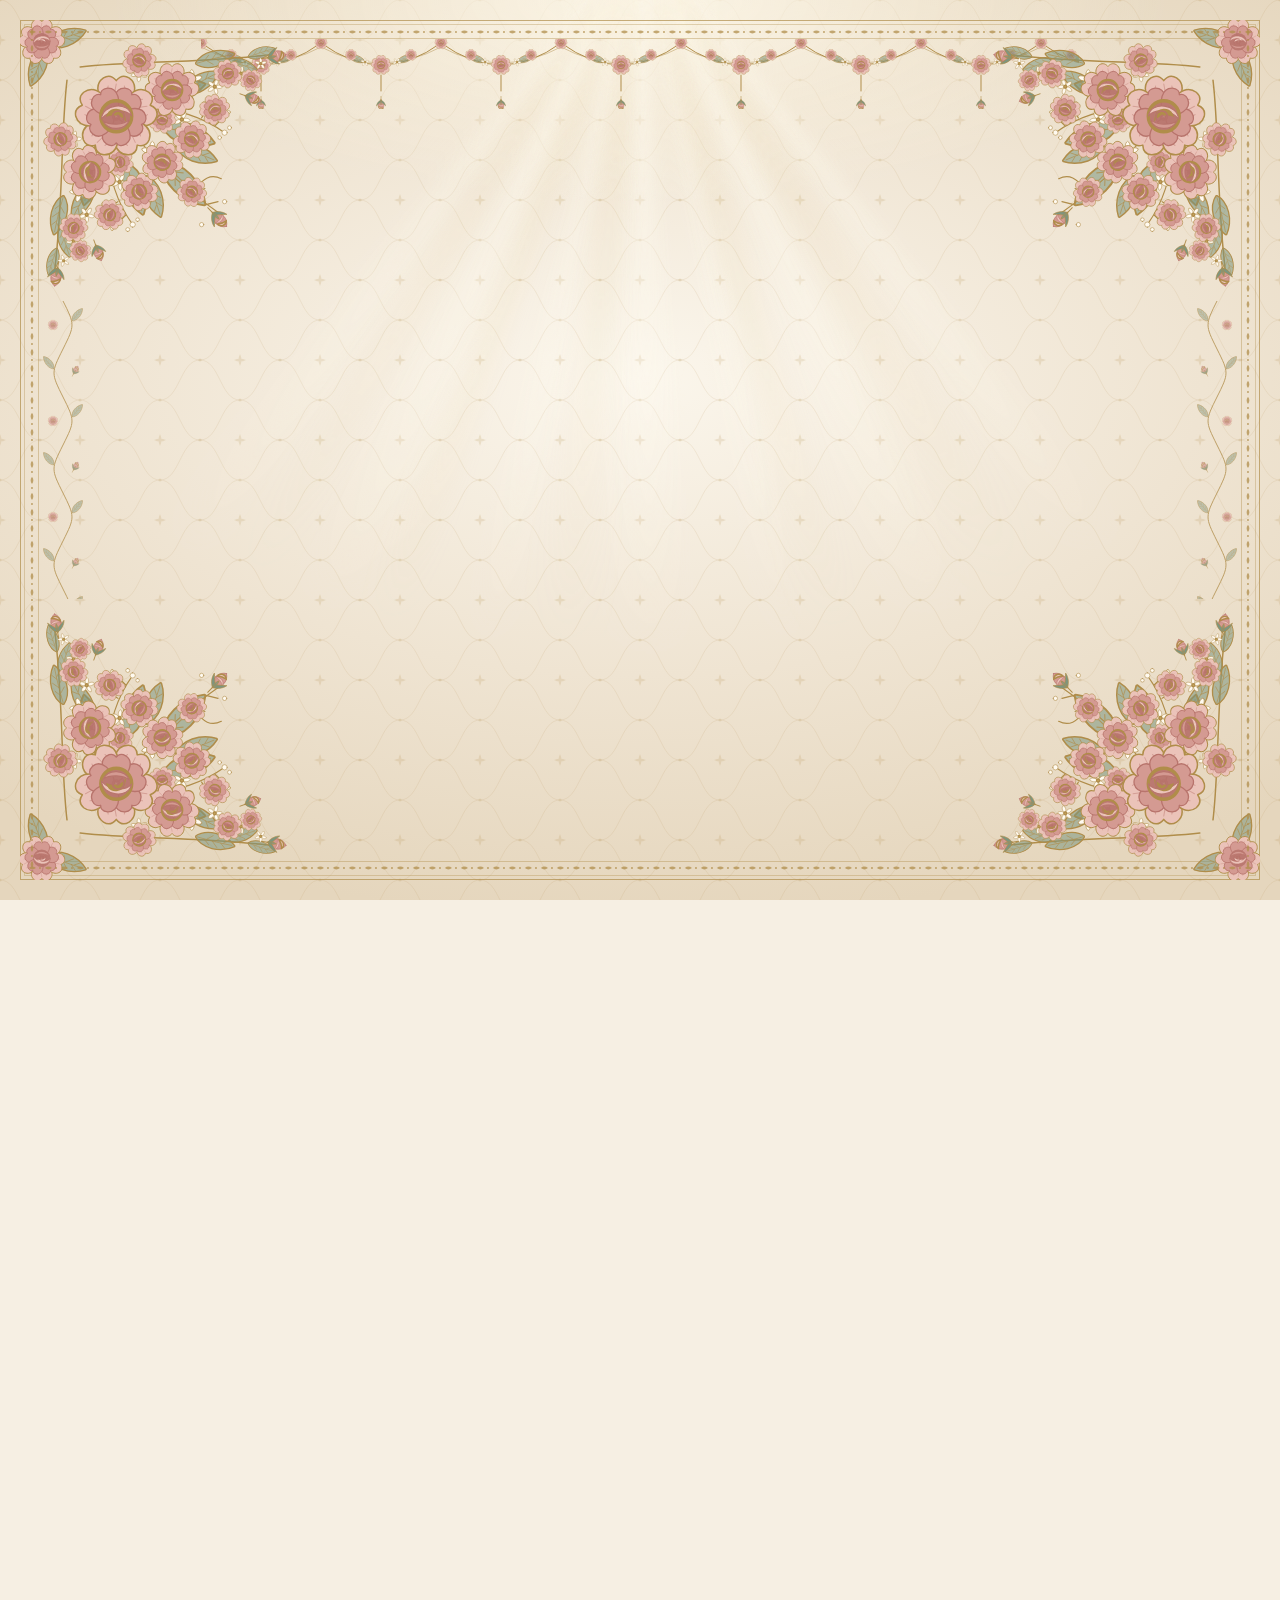
<file: index.html>
<!DOCTYPE html>
<html lang="en">
<head>
<meta charset="UTF-8">
<meta name="viewport" content="width=device-width, initial-scale=1.0, viewport-fit=cover">
<meta name="color-scheme" content="light dark">
<meta name="supported-color-schemes" content="light dark">
<meta name="theme-color" content="#f6efe3">
<title>Taha &amp; Noor — Walima | 29th November 2026</title>
<meta name="description" content="Join us in celebrating the Walima of Syed Muhammad Taha Jilani &amp; Syeda Noor Fatima Gillani — Sunday, 29th November 2026, Shershah Palace, Lahore.">

<!-- Open Graph -->
<meta property="og:type" content="website">
<meta property="og:title" content="Taha &amp; Noor — Walima Invitation">
<meta property="og:description" content="Sunday, 29th November 2026 · Shershah Palace, Lahore. Arrival 1:30 PM · Lunch 2:30 PM.">
<meta property="og:site_name" content="Taha &amp; Noor — Walima">
<meta property="og:image" content="https://tahajilani.github.io/myvalimacard/assets/img/walima-preview.jpg">
<meta property="og:image:secure_url" content="https://tahajilani.github.io/myvalimacard/assets/img/walima-preview.jpg">
<meta property="og:image:type" content="image/jpeg">
<meta property="og:image:alt" content="Taha &amp; Noor Walima invitation card with the bride and groom">
<meta property="og:image:width" content="1200">
<meta property="og:image:height" content="630">
<meta property="og:url" content="https://tahajilani.github.io/myvalimacard/">

<!-- Twitter -->
<meta name="twitter:card" content="summary_large_image">
<meta name="twitter:title" content="Taha &amp; Noor — Walima Invitation">
<meta name="twitter:description" content="Sunday, 29th November 2026 · Shershah Palace, Lahore.">
<meta name="twitter:image" content="https://tahajilani.github.io/myvalimacard/assets/img/walima-preview.jpg">

<link rel="icon" type="image/png" href="assets/img/favicon.png">
<link rel="apple-touch-icon" href="assets/img/apple-touch-icon.png">

<link rel="preconnect" href="https://fonts.googleapis.com">
<link rel="preconnect" href="https://fonts.gstatic.com" crossorigin>
<link href="https://fonts.googleapis.com/css2?family=Amiri:wght@400;700&family=Great+Vibes&family=Playfair+Display:ital,wght@0,400;0,500;0,600;0,700;1,500&family=Cormorant+Garamond:ital,wght@0,400;0,500;0,600;0,700;1,400;1,500;1,600&display=swap" rel="stylesheet">

<link rel="stylesheet" href="assets/css/style.css">

<!-- Enable the card-opening intro only when JS runs and motion is welcome -->
<script>
  (function (d) {
    var reduce = window.matchMedia && window.matchMedia('(prefers-reduced-motion: reduce)').matches;
    d.classList.add('js');
    if (!reduce) d.classList.add('intro-on');
  })(document.documentElement);
</script>
</head>
<body>

<!-- Shared floral ornaments -->
<svg class="svg-defs" aria-hidden="true" focusable="false">
  <!-- open garden rose, top view: three rings of layered petals around a cupped, spiralled heart -->
  <symbol id="rose" viewBox="-12.5 -12.5 25 25">
    <defs>
      <path id="rose-petal-outer" d="M0,-1 C-5,-3.5 -7.2,-9 -3.8,-11.4 C-2.2,-12.4 -0.8,-11.6 0,-10.6 C0.8,-11.6 2.2,-12.4 3.8,-11.4 C7.2,-9 5,-3.5 0,-1Z"/>
      <path id="rose-petal-mid" d="M0,-0.5 C-4,-2.4 -5.4,-6.6 -2.8,-8.3 C-1.4,-9.1 -0.4,-8.5 0,-7.9 C0.4,-8.5 1.4,-9.1 2.8,-8.3 C5.4,-6.6 4,-2.4 0,-0.5Z"/>
      <path id="rose-vein" d="M0,-2.8 C-0.6,-5.4 -0.4,-8 0,-9.6 M-1.6,-4.2 C-2.6,-6.2 -2.8,-7.8 -2.4,-9 M1.6,-4.2 C2.6,-6.2 2.8,-7.8 2.4,-9"/>
    </defs>
    <!-- outer ring -->
    <g style="fill:var(--rose-300)" stroke="currentColor" stroke-width=".45" stroke-linejoin="round">
      <use href="#rose-petal-outer"/>
      <use href="#rose-petal-outer" transform="rotate(72)"/>
      <use href="#rose-petal-outer" transform="rotate(144)"/>
      <use href="#rose-petal-outer" transform="rotate(216)"/>
      <use href="#rose-petal-outer" transform="rotate(288)"/>
    </g>
    <g fill="none" style="stroke:var(--rose-500)" stroke-width=".3" stroke-opacity=".45" stroke-linecap="round">
      <use href="#rose-vein"/>
      <use href="#rose-vein" transform="rotate(72)"/>
      <use href="#rose-vein" transform="rotate(144)"/>
      <use href="#rose-vein" transform="rotate(216)"/>
      <use href="#rose-vein" transform="rotate(288)"/>
    </g>
    <!-- middle ring, offset between the outer petals -->
    <g style="fill:var(--rose-400); stroke:var(--rose-500)" stroke-width=".4" stroke-linejoin="round">
      <use href="#rose-petal-mid" transform="rotate(36)"/>
      <use href="#rose-petal-mid" transform="rotate(108)"/>
      <use href="#rose-petal-mid" transform="rotate(180)"/>
      <use href="#rose-petal-mid" transform="rotate(252)"/>
      <use href="#rose-petal-mid" transform="rotate(324)"/>
    </g>
    <!-- cupped heart with wrapping petals and spiral -->
    <circle r="4.6" style="fill:var(--rose-500); fill-opacity:.85"/>
    <path d="M-4.4,0.8 C-4.2,-3.6 3.8,-4.6 4.5,-0.2 C2.6,-2.2 -1.8,-2.2 -4.4,0.8Z" style="fill:var(--rose-300); stroke:var(--rose-500)" stroke-width=".35"/>
    <path d="M-3.9,1.4 C-2.4,4.4 2.6,4.4 4,1 C2.2,2.6 -1.8,2.8 -3.9,1.4Z" style="fill:var(--rose-400); stroke:var(--rose-500)" stroke-width=".35"/>
    <path d="M-2.2,-0.6 C-1.6,-2.2 1.8,-2.2 2.2,0.2 C1.2,-0.8 -1,-1 -2.2,-0.6Z" style="fill:var(--rose-300)"/>
    <path d="M0.3,-0.3 C1.3,-0.1 1.1,1.1 0,1.1 C-1.3,1.1 -1.5,-0.7 -0.2,-1.4 C1.5,-2.1 2.8,-0.5 2.1,1.1" fill="none" style="stroke:var(--rose-500)" stroke-width=".45" stroke-linecap="round"/>
  </symbol>

  <!-- veined leaf pointing right -->
  <symbol id="leaf" viewBox="0 -6 22 12">
    <path d="M0,0 C5,-5.5 15,-5.5 22,0 C15,5.5 5,5.5 0,0Z" style="fill:var(--leaf); fill-opacity:.55" stroke="currentColor" stroke-width=".7"/>
    <path d="M1,0 C8,-0.4 14,-0.3 20,0 M5,-0.2 L8,-2.6 M9.5,-0.3 L12.6,-3 M14,-0.2 L16.8,-2.4 M6.5,0.1 L9.2,2.6 M11,0.2 L14,2.8 M15.4,0.1 L17.8,2" fill="none" stroke="currentColor" stroke-width=".4" stroke-opacity=".75" stroke-linecap="round"/>
  </symbol>

  <!-- rosebud pointing up: wrapped petals cupped by green sepals -->
  <symbol id="bud" viewBox="-6.5 -12 13 19">
    <path d="M0,-11.2 C4.6,-8.4 5.2,-2.4 0,1.6 C-5.2,-2.4 -4.6,-8.4 0,-11.2Z" style="fill:var(--rose-400); stroke:var(--rose-500)" stroke-width=".45"/>
    <path d="M-2.6,-8.4 C-0.2,-10.6 3.2,-9.2 3.4,-5 C2.2,-7.2 -0.4,-8 -2.6,-8.4Z" style="fill:var(--rose-300)"/>
    <path d="M-4.2,-3.4 C-3.2,-6.4 1.2,-7.2 4,-4.2 C1.2,-5.2 -2,-4.8 -4.2,-3.4Z" style="fill:var(--rose-300); stroke:var(--rose-500)" stroke-width=".35"/>
    <g style="fill:var(--leaf)" stroke="currentColor" stroke-width=".45" stroke-linejoin="round">
      <path d="M0,2.2 C-3.2,0.6 -5.4,-2.4 -6,-5.6 C-3.6,-3.6 -1.8,-1.6 0,-0.6Z"/>
      <path d="M0,2.2 C3.2,0.6 5.4,-2.4 6,-5.6 C3.6,-3.6 1.8,-1.6 0,-0.6Z"/>
      <path d="M0,2.4 C-1.2,0.4 -1,-2.6 0,-4.2 C1,-2.6 1.2,0.4 0,2.4Z" fill-opacity=".8"/>
    </g>
    <path d="M0,2.4 L0,7" fill="none" stroke="currentColor" stroke-width=".7" stroke-linecap="round"/>
  </symbol>

  <!-- Mughal lotus bouquet (gul-dasta) -->
  <symbol id="gul" viewBox="-60 -60 120 120">
    <g fill="none" stroke="currentColor" stroke-width="1.1" stroke-linecap="round" stroke-linejoin="round">
      <path d="M0,-8 C0,10 0,30 0,54"/>
      <g id="gul-half">
        <path d="M0,22 C10,10 26,6 40,6 C32,18 16,26 0,22Z" style="fill:var(--leaf); fill-opacity:.4"/>
        <path d="M3,21 C14,14 26,10 37,7"/>
        <path d="M0,8 C14,4 26,-4 34,-18"/>
        <path d="M34,-18 C30,-24 31,-32 36,-37 C41,-32 41,-24 34,-18Z" style="fill:var(--rose-400); fill-opacity:.6"/>
        <path d="M20,2 C24,-6 30,-8 35,-6 C30,0 25,2 20,2Z" style="fill:var(--leaf); fill-opacity:.4"/>
        <path d="M0,36 C12,36 24,40 30,47"/>
        <circle cx="30" cy="44" r="2.6"/><circle cx="34" cy="47" r="2.6"/><circle cx="32.6" cy="51.5" r="2.6"/><circle cx="27.4" cy="51.5" r="2.6"/><circle cx="26" cy="47" r="2.6"/>
        <circle cx="30" cy="48.2" r="1.2" style="fill:currentColor"/>
        <path d="M0,-10 C10,-12 26,-22 30,-32 C18,-32 6,-24 0,-10Z" style="fill:var(--rose-400); fill-opacity:.45"/>
        <path d="M0,-10 C8,-16 18,-34 14,-46 C6,-40 2,-26 0,-10Z" style="fill:var(--rose-300); fill-opacity:.45"/>
      </g>
      <use href="#gul-half" transform="scale(-1,1)"/>
      <path d="M0,-10 C7,-20 7,-38 0,-52 C-7,-38 -7,-20 0,-10Z" style="fill:var(--rose-300); fill-opacity:.55"/>
      <path d="M-12,-8 C-6,-2 6,-2 12,-8 C6,-6 -6,-6 -12,-8Z" style="fill:currentColor; fill-opacity:.5"/>
      <circle cx="0" cy="-56" r="1.6" style="fill:currentColor"/>
    </g>
  </symbol>


  <!-- floral spray growing diagonally out of a corner -->
  <symbol id="spray" viewBox="0 0 140 140">
    <g fill="none" stroke="currentColor" stroke-width="1" stroke-linecap="round">
      <path d="M4,4 C28,22 46,42 66,66"/>
      <g id="spray-half">
        <path d="M24,18 C46,12 70,16 96,14"/>
        <path d="M46,42 C66,38 84,42 104,52"/>
        <path d="M70,15 C80,6 92,4 104,6"/>
        <use href="#leaf" x="0" y="-6" width="22" height="12" transform="translate(36,15) rotate(-12)"/>
        <use href="#leaf" x="0" y="-6" width="22" height="12" transform="translate(58,15) rotate(10) scale(.9)"/>
        <use href="#leaf" x="0" y="-6" width="22" height="12" transform="translate(60,40) rotate(-14)"/>
        <use href="#leaf" x="0" y="-6" width="22" height="12" transform="translate(80,44) rotate(18) scale(.85)"/>
        <use href="#rose" x="-12" y="-12" width="24" height="24" transform="translate(100,15) scale(.95)"/>
        <use href="#rose" x="-12" y="-12" width="24" height="24" transform="translate(108,54) scale(.7)"/>
        <use href="#bud" x="-6" y="-12" width="12" height="18" transform="translate(108,6) rotate(70) scale(.85)"/>
        <circle cx="124" cy="22" r="1.4" style="fill:currentColor"/><circle cx="120" cy="30" r="1" style="fill:currentColor"/>
      </g>
      <use href="#spray-half" transform="matrix(0 1 1 0 0 0)"/>
      <use href="#rose" x="-12" y="-12" width="24" height="24" transform="translate(74,74) scale(1.45)"/>
      <use href="#bud" x="-6" y="-12" width="12" height="18" transform="translate(98,98) rotate(135) scale(.9)"/>
    </g>
  </symbol>

  <!-- white jasmine (motia) blossom -->
  <symbol id="jasmine" viewBox="-6 -6 12 12">
    <defs>
      <path id="jasmine-petal" d="M0,-0.4 C-1.7,-1.6 -1.6,-4.6 0,-5.7 C1.6,-4.6 1.7,-1.6 0,-0.4Z"/>
    </defs>
    <g style="fill:#fffaf0" stroke="currentColor" stroke-width=".35" stroke-linejoin="round">
      <use href="#jasmine-petal"/>
      <use href="#jasmine-petal" transform="rotate(72)"/>
      <use href="#jasmine-petal" transform="rotate(144)"/>
      <use href="#jasmine-petal" transform="rotate(216)"/>
      <use href="#jasmine-petal" transform="rotate(288)"/>
    </g>
    <circle r="1" style="fill:var(--gold-400)"/>
  </symbol>

  <!-- lush bouquet cluster growing out of a corner: fanned leaves, filler sprigs, jasmine, massed roses, buds -->
  <symbol id="cluster" viewBox="0 0 170 170">
    <g fill="none" stroke="currentColor" stroke-width="1" stroke-linecap="round">
      <!-- diagonal back leaves and filler -->
      <use href="#leaf" x="0" y="-6" width="22" height="12" transform="translate(80,80) rotate(45) scale(1.7)"/>
      <use href="#leaf" x="0" y="-6" width="22" height="12" transform="translate(70,88) rotate(70) scale(1.25)"/>
      <use href="#leaf" x="0" y="-6" width="22" height="12" transform="translate(88,70) rotate(20) scale(1.25)"/>
      <path d="M62,62 C80,84 96,98 116,112 M98,100 L106,96 M106,106 L114,104 M104,92 C108,88 112,88 116,90" stroke-width=".7"/>
      <g id="cluster-half">
        <!-- trailing sprig along the edge -->
        <path d="M30,22 C64,18 104,20 150,14" stroke-width=".9"/>
        <use href="#leaf" x="0" y="-6" width="22" height="12" transform="translate(100,20) rotate(-14) scale(1.15)"/>
        <use href="#leaf" x="0" y="-6" width="22" height="12" transform="translate(118,18) rotate(16) scale(.95)"/>
        <use href="#leaf" x="0" y="-6" width="22" height="12" transform="translate(132,16) rotate(-18) scale(.8)"/>
        <!-- fanned leaves behind the roses -->
        <use href="#leaf" x="0" y="-6" width="22" height="12" transform="translate(70,40) rotate(-12) scale(1.7)"/>
        <use href="#leaf" x="0" y="-6" width="22" height="12" transform="translate(80,58) rotate(18) scale(1.55)"/>
        <use href="#leaf" x="0" y="-6" width="22" height="12" transform="translate(92,38) rotate(-30) scale(1.2)"/>
        <!-- baby's-breath filler sprig -->
        <path d="M70,46 C90,48 104,52 118,62 M104,53 L108,46 M112,58 L118,52" stroke-width=".7"/>
        <g style="fill:#fffaf0" stroke-width=".35">
          <circle cx="118" cy="62" r="1.6"/><circle cx="121" cy="59" r="1.2"/><circle cx="115" cy="65" r="1.1"/>
          <circle cx="108" cy="46" r="1.4"/><circle cx="110.5" cy="43.5" r="1"/><circle cx="105.5" cy="44" r="1"/>
          <circle cx="118" cy="52" r="1.3"/><circle cx="120.5" cy="49.5" r="1"/>
        </g>
        <!-- jasmine scattered through the cluster -->
        <use href="#jasmine" x="-6" y="-6" width="12" height="12" transform="translate(98,30) scale(1.15)"/>
        <use href="#jasmine" x="-6" y="-6" width="12" height="12" transform="translate(112,34) rotate(20) scale(.85)"/>
        <use href="#jasmine" x="-6" y="-6" width="12" height="12" transform="translate(66,26) rotate(40) scale(.9)"/>
        <use href="#jasmine" x="-6" y="-6" width="12" height="12" transform="translate(128,26) rotate(10) scale(.8)"/>
        <use href="#jasmine" x="-6" y="-6" width="12" height="12" transform="translate(92,54) rotate(25) scale(.9)"/>
        <use href="#jasmine" x="-6" y="-6" width="12" height="12" transform="translate(140,20) scale(.65)"/>
        <!-- roses: a second, smaller row tucked behind the main blooms -->
        <use href="#rose" x="-12.5" y="-12.5" width="25" height="25" transform="translate(66,18) rotate(25) scale(.85)"/>
        <use href="#rose" x="-12.5" y="-12.5" width="25" height="25" transform="translate(112,48) rotate(-15) scale(.78)"/>
        <use href="#rose" x="-12.5" y="-12.5" width="25" height="25" transform="translate(134,30) rotate(40) scale(.55)"/>
        <use href="#rose" x="-12.5" y="-12.5" width="25" height="25" transform="translate(80,54) rotate(10) scale(.7)"/>
        <!-- main roses -->
        <use href="#rose" x="-12.5" y="-12.5" width="25" height="25" transform="translate(86,36) scale(1.35)"/>
        <use href="#rose" x="-12.5" y="-12.5" width="25" height="25" transform="translate(98,66) rotate(30) scale(.95)"/>
        <use href="#rose" x="-12.5" y="-12.5" width="25" height="25" transform="translate(120,26) rotate(-20) scale(.72)"/>
        <!-- buds at the tips -->
        <use href="#bud" x="-6.5" y="-12" width="13" height="19" transform="translate(146,16) rotate(80) scale(.85)"/>
        <use href="#bud" x="-6.5" y="-12" width="13" height="19" transform="translate(132,40) rotate(110) scale(.75)"/>
      </g>
      <use href="#cluster-half" transform="matrix(0 1 1 0 0 0)"/>
      <!-- heart of the bouquet -->
      <use href="#jasmine" x="-6" y="-6" width="12" height="12" transform="translate(74,74) scale(1.2)"/>
      <use href="#rose" x="-12.5" y="-12.5" width="25" height="25" transform="translate(98,98) rotate(40) scale(.75)"/>
      <use href="#rose" x="-12.5" y="-12.5" width="25" height="25" transform="translate(80,80) rotate(15) scale(1.05)"/>
      <use href="#rose" x="-12.5" y="-12.5" width="25" height="25" transform="translate(52,52) scale(2.05)"/>
      <use href="#bud" x="-6.5" y="-12" width="13" height="19" transform="translate(112,112) rotate(135) scale(.9)"/>
      <circle cx="118" cy="104" r="1.3" style="fill:#fffaf0" stroke-width=".35"/><circle cx="104" cy="118" r="1.3" style="fill:#fffaf0" stroke-width=".35"/>
    </g>
  </symbol>

  <!-- frame corner: bouquet cluster, with a rose where the borders meet -->
  <symbol id="corner" viewBox="0 0 160 160">
    <use href="#cluster" x="6" y="6" width="154" height="154"/>
    <use href="#leaf" x="0" y="-6" width="22" height="12" transform="translate(14,14) rotate(-20) scale(1.1)" style="color:var(--gold-500)"/>
    <use href="#leaf" x="0" y="-6" width="22" height="12" transform="translate(14,14) rotate(110) scale(1.1)" style="color:var(--gold-500)"/>
    <use href="#rose" x="-12.5" y="-12.5" width="25" height="25" transform="translate(12,12) scale(1.05)" style="color:var(--gold-500)"/>
  </symbol>

  <!-- one swag of the rose toran (garland) -->
  <pattern id="toran" width="120" height="70" patternUnits="userSpaceOnUse">
    <g fill="none" stroke-width="1" stroke-linecap="round" style="stroke:var(--gold-500); color:var(--gold-500)">
      <path d="M0,4 Q60,48 120,4"/>
      <path d="M0,8 Q60,40 120,8" stroke-opacity=".45"/>
      <use href="#leaf" x="0" y="-6" width="22" height="12" transform="translate(28,17) rotate(20) scale(.8)"/>
      <use href="#leaf" x="0" y="-6" width="22" height="12" transform="translate(92,17) rotate(160) scale(.8)"/>
      <use href="#jasmine" x="-6" y="-6" width="12" height="12" transform="translate(44,23) scale(.75)"/>
      <use href="#jasmine" x="-6" y="-6" width="12" height="12" transform="translate(76,23) rotate(30) scale(.75)"/>
      <use href="#rose" x="-12" y="-12" width="24" height="24" transform="translate(60,26) scale(.85)"/>
      <use href="#rose" x="-12" y="-12" width="24" height="24" transform="translate(30,16) scale(.5)"/>
      <use href="#rose" x="-12" y="-12" width="24" height="24" transform="translate(90,16) scale(.5)"/>
      <path d="M60,36 L60,52"/>
      <use href="#bud" x="-6" y="-12" width="12" height="18" transform="translate(60,62) rotate(180) scale(.85)"/>
      <use href="#rose" x="-12" y="-12" width="24" height="24" transform="translate(0,4) scale(.55)"/>
      <use href="#rose" x="-12" y="-12" width="24" height="24" transform="translate(120,4) scale(.55)"/>
    </g>
  </pattern>

  <!-- trailing side vine (vertical tile) -->
  <pattern id="vine" width="44" height="96" patternUnits="userSpaceOnUse">
    <g fill="none" stroke-width="1" stroke-linecap="round" style="stroke:var(--gold-500); color:var(--gold-500)">
      <path d="M22,0 C34,24 34,24 22,48 C10,72 10,72 22,96"/>
      <use href="#leaf" x="0" y="-6" width="22" height="12" transform="translate(31,20) rotate(-50) scale(.75)"/>
      <use href="#leaf" x="0" y="-6" width="22" height="12" transform="translate(13,68) rotate(230) scale(.75)"/>
      <use href="#rose" x="-12" y="-12" width="24" height="24" transform="translate(12,24) scale(.45)"/>
      <use href="#bud" x="-6" y="-12" width="12" height="18" transform="translate(33,72) rotate(30) scale(.7)"/>
    </g>
  </pattern>
</svg>

<!-- ============ INTRO: gatefold card that opens onto the invitation ============ -->
<div class="intro" id="intro">
  <div class="door door-left" aria-hidden="true"></div>
  <div class="door door-right" aria-hidden="true"></div>

  <div class="intro-card">
    <svg class="medallion" viewBox="0 0 260 260" aria-hidden="true">
      <defs>
        <linearGradient id="coupleGold" x1="0" y1="0" x2="0.4" y2="1">
          <stop offset="0" style="stop-color:#fff1cc"/>
          <stop offset="0.45" style="stop-color:var(--gold-400)"/>
          <stop offset="1" style="stop-color:var(--gold-500)"/>
        </linearGradient>
        <clipPath id="medallionClip"><circle cx="130" cy="130" r="113"/></clipPath>
      </defs>

      <!-- medallion rings -->
      <circle class="ring" cx="130" cy="130" r="122" pathLength="1"/>
      <circle class="ring ring-inner" cx="130" cy="130" r="116" pathLength="1"/>
      <circle cx="130" cy="130" r="113" style="fill:var(--sage-900); fill-opacity:.92"/>

      <!-- bride and groom -->
      <g class="couple" clip-path="url(#medallionClip)" transform="translate(23 30) scale(.8)">
        <!-- groom: tailored suit, shirt and tie, boutonniere -->
        <g class="groom">
          <circle class="draw" pathLength="1" cx="92" cy="52" r="11"/>
          <path class="draw" pathLength="1" d="M80.6,50 C79.6,40 86,35.5 93,36 C100,36.4 104.6,41 103.6,50 C102,45.6 98,43 92,43.4 C87,43.8 82.6,46 80.6,50Z"/>
          <path class="draw" pathLength="1" d="M88,61 L96,61 L96,66 L88,66Z"/>
          <path class="draw" pathLength="1" d="M74,130 L110,130 L108.5,236 L95.5,236 L92,152 L88.5,236 L75.5,236Z"/>
          <path class="draw" pathLength="1" d="M75,236 C70.5,242.5 88.6,243.6 89.4,238.4 L88.8,236Z M95.2,236 L94.6,238.4 C95.4,243.6 113.5,242.5 109,236Z"/>
          <path class="draw" pathLength="1" d="M84,64 L100,64 C107,65.5 111,70 111.6,78 L113,132 C106,134.6 99,135.4 92,135.4 C85,135.4 78,134.6 71,132 L72.4,78 C73,70 77,65.5 84,64Z"/>
          <path class="draw" pathLength="1" d="M72.6,78 C67.6,96 66.8,114 67.6,132 L73.6,132.6 C73.8,116 75,99 77.6,86Z"/>
          <path class="draw" pathLength="1" d="M108,74 C116,90 122,104 128,116 L134,118 C130,106 122,90 114,74Z"/>
          <path class="shirt" d="M86.6,64.4 L92,90 L97.4,64.4Z"/>
          <path class="tie" d="M90.8,66 L93.2,66 L94.2,70 L93.4,84 L92,87.6 L90.6,84 L89.8,70Z"/>
          <path class="detail" d="M86,64.4 L80.4,80 L86.4,82.4 L92,104 L97.6,82.4 L103.6,80 L98,64.4 M92,135 L92,150 M74.4,133 L74.6,180 M109.6,133 L109.4,180"/>
          <circle class="detail-dot" cx="92" cy="110" r="1.3"/>
          <circle class="detail-dot" cx="92" cy="120" r="1.3"/>
          <path class="pocket" d="M100.6,86.6 L106.4,86.6 L105.4,83 L103.6,85 L102.2,83.2Z"/>
          <use class="boutonniere" href="#rose" x="-12.5" y="-12.5" width="25" height="25" transform="translate(81 78) scale(.32)" style="color:var(--gold-500)"/>
        </g>
        <!-- bride: dupatta, choli, lehenga -->
        <g class="bride" transform="translate(6 0)">
          <path class="draw dupatta" pathLength="1" d="M136,56 C134,38 160,34 162,52 C168,70 176,110 186,150 C192,180 198,210 206,240 L186,240 C180,200 170,160 162,120Z"/>
          <circle class="draw" pathLength="1" cx="148" cy="58" r="10.5"/>
          <path class="draw" pathLength="1" d="M141,68 L155,68 C161,70 166,74 166,82 L166,110 L132,110 L132,82 C132,74 136,70 141,68Z"/>
          <path class="draw" pathLength="1" d="M134,84 C130,96 128,108 128,118 L134,119 C134,108 137,96 140,88Z"/>
          <path class="draw" pathLength="1" d="M132,108 C124,140 112,190 104,240 L196,240 C190,190 176,140 166,108Z"/>
          <path class="detail" d="M110,224 Q150,232 192,224 M114,214 Q150,221 189,214 M132,110 L166,110"/>
          <circle class="tikka" cx="143" cy="49" r="1.8"/>
        </g>
      </g>

      <!-- rose garland along the lower rim, lotus at the top -->
      <g class="medallion-flowers" style="color:var(--gold-400)">
        <use href="#gul" x="112" y="-14" width="36" height="36"/>
        <use href="#leaf" x="0" y="-6" width="22" height="12" transform="translate(94 238) rotate(200)"/>
        <use href="#leaf" x="0" y="-6" width="22" height="12" transform="translate(166 238) rotate(-20)"/>
        <use href="#leaf" x="0" y="-6" width="22" height="12" transform="translate(52 214) rotate(230)"/>
        <use href="#leaf" x="0" y="-6" width="22" height="12" transform="translate(208 214) rotate(-50)"/>
        <use href="#rose" x="-12" y="-12" width="24" height="24" transform="translate(130 250) scale(1.05)"/>
        <use href="#rose" x="-12" y="-12" width="24" height="24" transform="translate(98 245) scale(.75)"/>
        <use href="#rose" x="-12" y="-12" width="24" height="24" transform="translate(162 245) scale(.75)"/>
        <use href="#rose" x="-12" y="-12" width="24" height="24" transform="translate(70 230) scale(.6)"/>
        <use href="#rose" x="-12" y="-12" width="24" height="24" transform="translate(190 230) scale(.6)"/>
        <use href="#bud" x="-6" y="-12" width="12" height="18" transform="translate(40 206) rotate(-60) scale(.8)"/>
        <use href="#bud" x="-6" y="-12" width="12" height="18" transform="translate(220 206) rotate(60) scale(.8)"/>
      </g>
    </svg>

    <p class="intro-names">Taha <span>&amp;</span> Noor</p>
    <p class="intro-sub">Walima &middot; 29 &middot; 11 &middot; 2026</p>
    <button type="button" class="intro-open" id="introOpen">Open invitation</button>
  </div>
</div>

<main>

  <!-- ============ HERO ============ -->
  <section id="home" class="section hero">
    <div class="light-rays" aria-hidden="true"></div>

    <!-- gul-pashi: rose and gold petals drifting down -->
    <div class="petals" aria-hidden="true">
      <span style="left:4%;  animation-duration:13s, 5s; animation-delay:0s, 0s;"></span>
      <span style="left:11%; animation-duration:16s, 6s; animation-delay:6s, 1s;"></span>
      <span style="left:18%; animation-duration:12s, 4s; animation-delay:3s, 2s;"></span>
      <span style="left:26%; animation-duration:15s, 7s; animation-delay:9s, 0s;"></span>
      <span style="left:33%; animation-duration:14s, 5s; animation-delay:1s, 3s;"></span>
      <span style="left:41%; animation-duration:17s, 6s; animation-delay:7s, 1s;"></span>
      <span style="left:49%; animation-duration:13s, 4s; animation-delay:11s, 2s;"></span>
      <span style="left:57%; animation-duration:15s, 6s; animation-delay:4s, 0s;"></span>
      <span style="left:64%; animation-duration:12s, 5s; animation-delay:8s, 2s;"></span>
      <span style="left:72%; animation-duration:16s, 7s; animation-delay:2s, 1s;"></span>
      <span style="left:79%; animation-duration:14s, 4s; animation-delay:10s, 3s;"></span>
      <span style="left:86%; animation-duration:13s, 6s; animation-delay:5s, 0s;"></span>
      <span style="left:93%; animation-duration:17s, 5s; animation-delay:12s, 2s;"></span>
      <span style="left:98%; animation-duration:15s, 6s; animation-delay:6s, 1s;"></span>
    </div>

    <!-- embroidered (zardozi / gota) frame with floral corners, toran and side vines -->
    <div class="hero-frame" aria-hidden="true">
      <div class="frame-rule"></div>
      <svg class="toran" width="100%" height="70"><rect width="100%" height="70" fill="url(#toran)"/></svg>
      <svg class="vine vine-left" width="44" height="100%"><rect width="44" height="100%" fill="url(#vine)"/></svg>
      <svg class="vine vine-right" width="44" height="100%"><rect width="44" height="100%" fill="url(#vine)"/></svg>
      <svg class="frame-corner corner-tl"><use href="#corner"/></svg>
      <svg class="frame-corner corner-tr"><use href="#corner"/></svg>
      <svg class="frame-corner corner-bl"><use href="#corner"/></svg>
      <svg class="frame-corner corner-br"><use href="#corner"/></svg>
    </div>

    <div class="hero-content">
      <p class="bismillah reveal" lang="ar" dir="rtl">بِسْمِ ٱللَّٰهِ ٱلرَّحْمَٰنِ ٱلرَّحِيمِ</p>
      <p class="eyebrow reveal stagger-1">Mr &amp; Mrs Syed Rashed Jilani</p>
      <p class="hero-line reveal stagger-1">invite you to the</p>
      <h2 class="script-title reveal stagger-2">Walima</h2>
      <p class="hero-line reveal stagger-2">of their beloved son</p>
      <div class="names reveal stagger-3">
        <span class="name">Syed Muhammad Taha Jilani</span>
        <span class="with">with</span>
        <span class="name name-alt">Syeda Noor Fatima Gillani</span>
        <span class="hero-line name-parents">daughter of <span>Mr &amp; Mrs Syed Naveed Gillani</span></span>
      </div>
      <div class="divider reveal stagger-4" aria-hidden="true"><svg class="divider-svg" viewBox="0 0 300 40"><g fill="none" stroke="currentColor" stroke-width="1"><line x1="0" y1="22" x2="104" y2="22"/><line x1="196" y1="22" x2="300" y2="22"/></g><use href="#rose" x="96" y="14" width="16" height="16"/><use href="#rose" x="188" y="14" width="16" height="16"/><use href="#gul" x="130" y="0" width="40" height="40"/></svg></div>
      <p class="hero-date reveal stagger-4">Sunday &middot; 29<sup>th</sup> November 2026 &middot; Lahore</p>
    </div>

  </section>

  <!-- ============ DATE & DETAILS ============ -->
  <section id="details" class="section details">
    <svg class="section-flower sf-tl" viewBox="0 0 170 170" aria-hidden="true"><use href="#cluster"/></svg>
    <svg class="section-flower sf-tr" viewBox="0 0 170 170" aria-hidden="true"><use href="#cluster"/></svg>
    <svg class="section-flower sf-bl" viewBox="0 0 170 170" aria-hidden="true"><use href="#cluster"/></svg>
    <svg class="section-flower sf-br" viewBox="0 0 170 170" aria-hidden="true"><use href="#cluster"/></svg>

    <div class="section-inner">
      <p class="eyebrow eyebrow-dark reveal">Event Details</p>
      <h2 class="section-title reveal stagger-1">Date &amp; Time</h2>
      <div class="divider divider-dark reveal stagger-1" aria-hidden="true"><svg class="divider-svg" viewBox="0 0 300 40"><g fill="none" stroke="currentColor" stroke-width="1"><line x1="0" y1="22" x2="104" y2="22"/><line x1="196" y1="22" x2="300" y2="22"/></g><use href="#rose" x="96" y="14" width="16" height="16"/><use href="#rose" x="188" y="14" width="16" height="16"/><use href="#gul" x="130" y="0" width="40" height="40"/></svg></div>

      <div class="detail-date reveal stagger-2">
        <span class="detail-day">Sunday</span>
        <span class="detail-full">29<sup>th</sup> November 2026</span>
      </div>

      <div class="detail-cards reveal stagger-3">
        <div class="detail-card">
          <span class="detail-icon" aria-hidden="true"><svg viewBox="0 0 24 24" fill="none" stroke="currentColor" stroke-width="1.5"><circle cx="12" cy="12" r="9"/><path d="M12 7v5l3.2 2"/></svg></span>
          <span class="detail-label">Arrival</span>
          <span class="detail-value">1:30 PM</span>
        </div>
        <div class="detail-card">
          <span class="detail-icon" aria-hidden="true"><svg viewBox="0 0 24 24" fill="none" stroke="currentColor" stroke-width="1.5"><path d="M7 2v7a1.5 1.5 0 0 0 3 0V2M8.5 9v13M16 2c-1.6 0-2.5 1.3-2.5 4v4c0 1.2.8 2 2.5 2m0-10v16"/></svg></span>
          <span class="detail-label">Lunch</span>
          <span class="detail-value">2:30 PM</span>
        </div>
      </div>

      <div class="countdown reveal stagger-4" id="countdown" aria-live="polite">
        <div class="countdown-item"><span class="countdown-num" id="cd-days">00</span><span class="countdown-label">Days</span></div>
        <div class="countdown-item"><span class="countdown-num" id="cd-hours">00</span><span class="countdown-label">Hours</span></div>
        <div class="countdown-item"><span class="countdown-num" id="cd-mins">00</span><span class="countdown-label">Minutes</span></div>
        <div class="countdown-item"><span class="countdown-num" id="cd-secs">00</span><span class="countdown-label">Seconds</span></div>
      </div>
    </div>
  </section>

  <!-- ============ VENUE & LOCATION ============ -->
  <section id="venue" class="section venue">
    <svg class="section-flower sf-tl" viewBox="0 0 170 170" aria-hidden="true"><use href="#cluster"/></svg>
    <svg class="section-flower sf-tr" viewBox="0 0 170 170" aria-hidden="true"><use href="#cluster"/></svg>
    <svg class="section-flower sf-bl" viewBox="0 0 170 170" aria-hidden="true"><use href="#cluster"/></svg>
    <svg class="section-flower sf-br" viewBox="0 0 170 170" aria-hidden="true"><use href="#cluster"/></svg>

    <div class="section-inner">
      <p class="eyebrow reveal">Venue</p>
      <h2 class="section-title reveal stagger-1">Shershah Palace</h2>
      <div class="divider reveal stagger-1" aria-hidden="true"><svg class="divider-svg" viewBox="0 0 300 40"><g fill="none" stroke="currentColor" stroke-width="1"><line x1="0" y1="22" x2="104" y2="22"/><line x1="196" y1="22" x2="300" y2="22"/></g><use href="#rose" x="96" y="14" width="16" height="16"/><use href="#rose" x="188" y="14" width="16" height="16"/><use href="#gul" x="130" y="0" width="40" height="40"/></svg></div>
      <p class="venue-address reveal stagger-2">Adda Plot, Raiwind Road, Eden Park,<br>Lahore, 54000, Pakistan</p>

      <div class="map-frame reveal stagger-3">
        <div class="map-inner">
          <iframe
            src="https://www.google.com/maps?q=Shershah+Palace,+Adda+Plot+Raiwind+Rd,+Eden+Park,+Lahore,+54000&output=embed"
            width="100%" height="100%" style="border:0;" allowfullscreen="" loading="lazy"
            referrerpolicy="no-referrer-when-downgrade"
            title="Map to Shershah Palace, Lahore">
          </iframe>
        </div>
      </div>

      <div class="reveal stagger-4">
        <a class="directions-btn" href="https://share.google/zfR05Xhf2EPPh2N76" target="_blank" rel="noopener noreferrer">
          Get Directions
        </a>
      </div>
    </div>
  </section>

</main>

<script src="assets/js/main.js"></script>
</body>
</html>
</file>
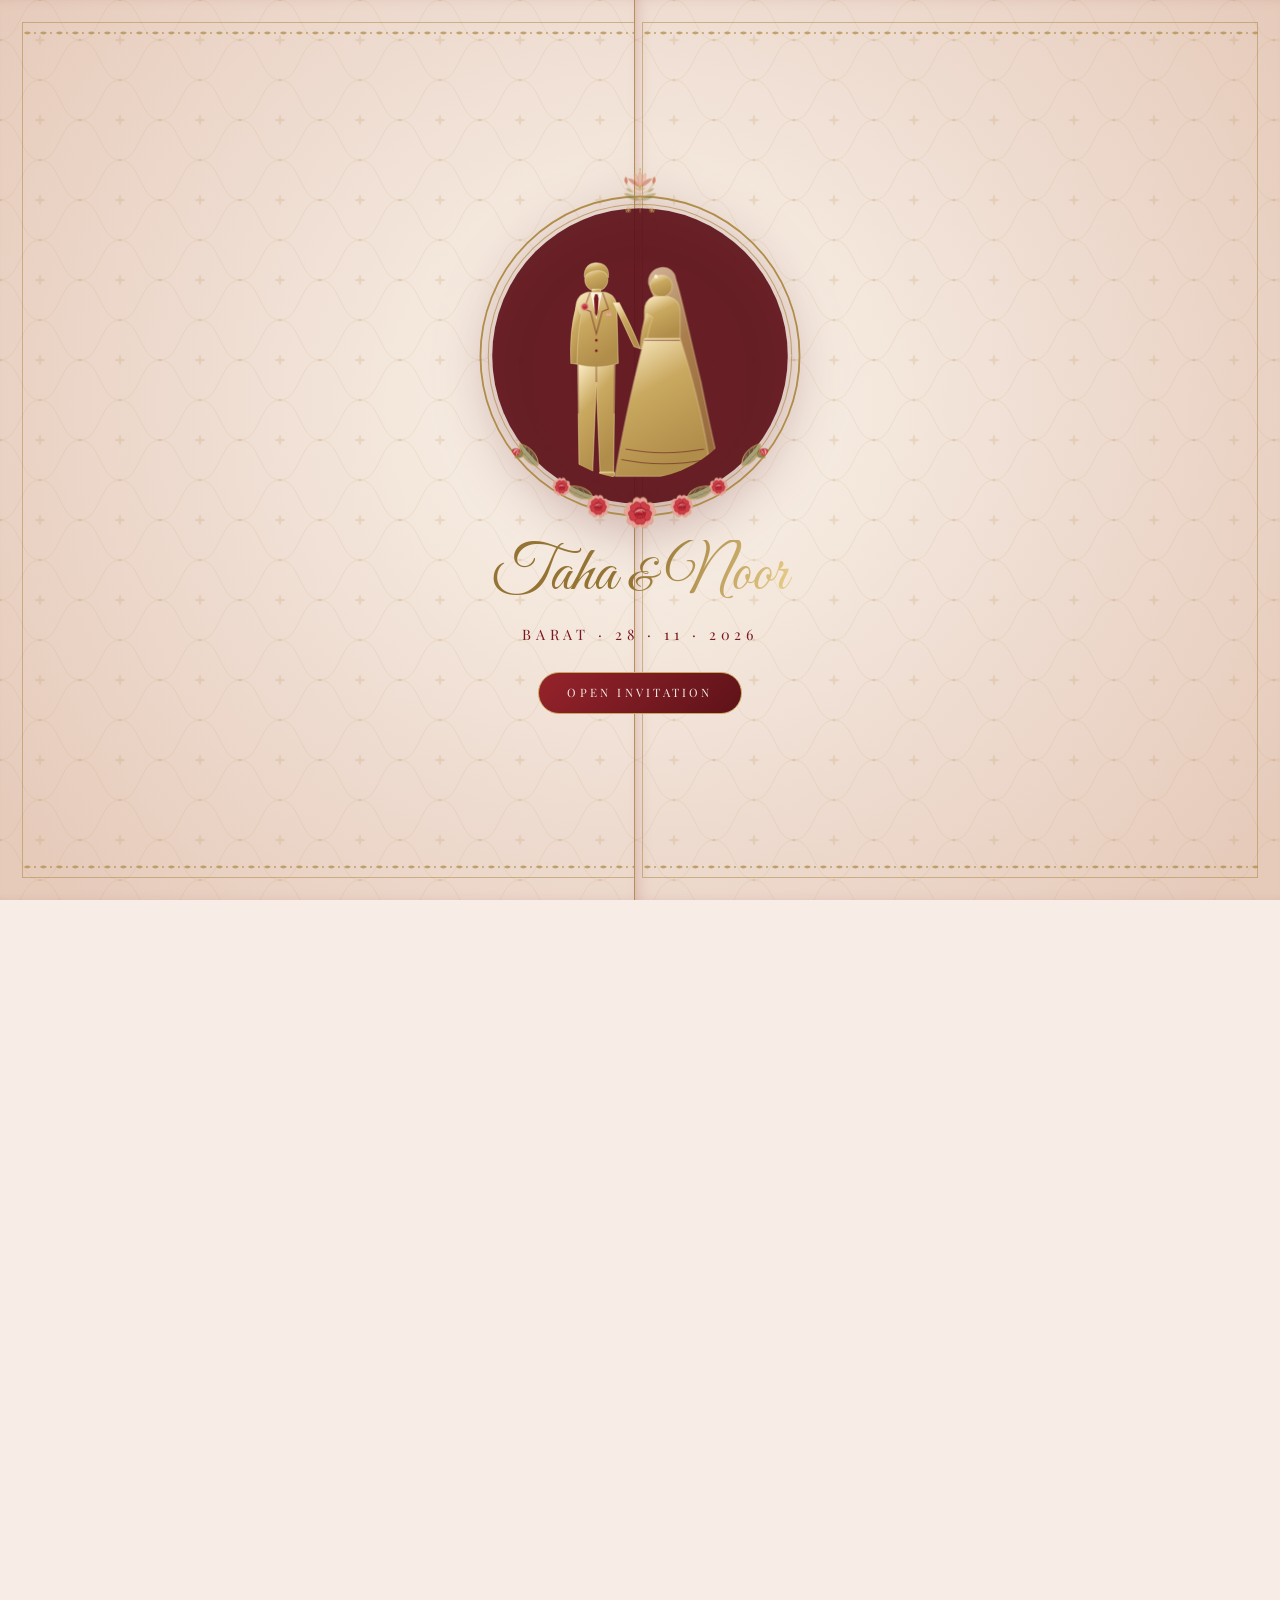
<file: baratinvite/index.html>
<!DOCTYPE html>
<html lang="en">
<head>
<meta charset="UTF-8">
<meta name="viewport" content="width=device-width, initial-scale=1.0, viewport-fit=cover">
<meta name="color-scheme" content="light dark">
<meta name="supported-color-schemes" content="light dark">
<meta name="theme-color" content="#f7ede6">
<title>Taha &amp; Noor — Barat | 28th November 2026</title>
<meta name="description" content="Join us in celebrating the Barat of Syed Muhammad Taha Jilani &amp; Syeda Noor Fatima Gillani — Saturday, 28th November 2026, Zayan Events Complex, Lahore.">

<!-- Open Graph -->
<meta property="og:type" content="website">
<meta property="og:title" content="Taha &amp; Noor — Barat Invitation">
<meta property="og:description" content="Saturday, 28th November 2026 · Zayan Events Complex, Lahore. Reception 7:00 PM · Dinner 8:30 PM · Rukhsati 9:30 PM.">
<meta property="og:site_name" content="Taha &amp; Noor — Barat">
<meta property="og:image" content="https://tahajilani.github.io/myvalimacard/assets/img/barat-preview.jpg">
<meta property="og:image:secure_url" content="https://tahajilani.github.io/myvalimacard/assets/img/barat-preview.jpg">
<meta property="og:image:type" content="image/jpeg">
<meta property="og:image:alt" content="Taha &amp; Noor Barat invitation card with the bride and groom">
<meta property="og:image:width" content="1200">
<meta property="og:image:height" content="630">
<meta property="og:url" content="https://tahajilani.github.io/myvalimacard/baratinvite/">

<!-- Twitter -->
<meta name="twitter:card" content="summary_large_image">
<meta name="twitter:title" content="Taha &amp; Noor — Barat Invitation">
<meta name="twitter:description" content="Saturday, 28th November 2026 · Zayan Events Complex, Lahore.">
<meta name="twitter:image" content="https://tahajilani.github.io/myvalimacard/assets/img/barat-preview.jpg">

<link rel="icon" type="image/png" href="../assets/img/favicon.png">
<link rel="apple-touch-icon" href="../assets/img/apple-touch-icon.png">

<link rel="preconnect" href="https://fonts.googleapis.com">
<link rel="preconnect" href="https://fonts.gstatic.com" crossorigin>
<link href="https://fonts.googleapis.com/css2?family=Amiri:wght@400;700&family=Great+Vibes&family=Playfair+Display:ital,wght@0,400;0,500;0,600;0,700;1,500&family=Cormorant+Garamond:ital,wght@0,400;0,500;0,600;0,700;1,400;1,500;1,600&display=swap" rel="stylesheet">

<link rel="stylesheet" href="../assets/css/style.css">
<link rel="stylesheet" href="barat.css">

<!-- Enable the card-opening intro only when JS runs and motion is welcome -->
<script>
  (function (d) {
    var reduce = window.matchMedia && window.matchMedia('(prefers-reduced-motion: reduce)').matches;
    d.classList.add('js');
    if (!reduce) d.classList.add('intro-on');
  })(document.documentElement);
</script>
</head>
<body>

<!-- Shared floral ornaments -->
<svg class="svg-defs" aria-hidden="true" focusable="false">
  <!-- open garden rose, top view: three rings of layered petals around a cupped, spiralled heart -->
  <symbol id="rose" viewBox="-12.5 -12.5 25 25">
    <defs>
      <path id="rose-petal-outer" d="M0,-1 C-5,-3.5 -7.2,-9 -3.8,-11.4 C-2.2,-12.4 -0.8,-11.6 0,-10.6 C0.8,-11.6 2.2,-12.4 3.8,-11.4 C7.2,-9 5,-3.5 0,-1Z"/>
      <path id="rose-petal-mid" d="M0,-0.5 C-4,-2.4 -5.4,-6.6 -2.8,-8.3 C-1.4,-9.1 -0.4,-8.5 0,-7.9 C0.4,-8.5 1.4,-9.1 2.8,-8.3 C5.4,-6.6 4,-2.4 0,-0.5Z"/>
      <path id="rose-vein" d="M0,-2.8 C-0.6,-5.4 -0.4,-8 0,-9.6 M-1.6,-4.2 C-2.6,-6.2 -2.8,-7.8 -2.4,-9 M1.6,-4.2 C2.6,-6.2 2.8,-7.8 2.4,-9"/>
    </defs>
    <!-- outer ring -->
    <g style="fill:var(--rose-300)" stroke="currentColor" stroke-width=".45" stroke-linejoin="round">
      <use href="#rose-petal-outer"/>
      <use href="#rose-petal-outer" transform="rotate(72)"/>
      <use href="#rose-petal-outer" transform="rotate(144)"/>
      <use href="#rose-petal-outer" transform="rotate(216)"/>
      <use href="#rose-petal-outer" transform="rotate(288)"/>
    </g>
    <g fill="none" style="stroke:var(--rose-500)" stroke-width=".3" stroke-opacity=".45" stroke-linecap="round">
      <use href="#rose-vein"/>
      <use href="#rose-vein" transform="rotate(72)"/>
      <use href="#rose-vein" transform="rotate(144)"/>
      <use href="#rose-vein" transform="rotate(216)"/>
      <use href="#rose-vein" transform="rotate(288)"/>
    </g>
    <!-- middle ring, offset between the outer petals -->
    <g style="fill:var(--rose-400); stroke:var(--rose-500)" stroke-width=".4" stroke-linejoin="round">
      <use href="#rose-petal-mid" transform="rotate(36)"/>
      <use href="#rose-petal-mid" transform="rotate(108)"/>
      <use href="#rose-petal-mid" transform="rotate(180)"/>
      <use href="#rose-petal-mid" transform="rotate(252)"/>
      <use href="#rose-petal-mid" transform="rotate(324)"/>
    </g>
    <!-- cupped heart with wrapping petals and spiral -->
    <circle r="4.6" style="fill:var(--rose-500); fill-opacity:.85"/>
    <path d="M-4.4,0.8 C-4.2,-3.6 3.8,-4.6 4.5,-0.2 C2.6,-2.2 -1.8,-2.2 -4.4,0.8Z" style="fill:var(--rose-300); stroke:var(--rose-500)" stroke-width=".35"/>
    <path d="M-3.9,1.4 C-2.4,4.4 2.6,4.4 4,1 C2.2,2.6 -1.8,2.8 -3.9,1.4Z" style="fill:var(--rose-400); stroke:var(--rose-500)" stroke-width=".35"/>
    <path d="M-2.2,-0.6 C-1.6,-2.2 1.8,-2.2 2.2,0.2 C1.2,-0.8 -1,-1 -2.2,-0.6Z" style="fill:var(--rose-300)"/>
    <path d="M0.3,-0.3 C1.3,-0.1 1.1,1.1 0,1.1 C-1.3,1.1 -1.5,-0.7 -0.2,-1.4 C1.5,-2.1 2.8,-0.5 2.1,1.1" fill="none" style="stroke:var(--rose-500)" stroke-width=".45" stroke-linecap="round"/>
  </symbol>

  <!-- veined leaf pointing right -->
  <symbol id="leaf" viewBox="0 -6 22 12">
    <path d="M0,0 C5,-5.5 15,-5.5 22,0 C15,5.5 5,5.5 0,0Z" style="fill:var(--leaf); fill-opacity:.55" stroke="currentColor" stroke-width=".7"/>
    <path d="M1,0 C8,-0.4 14,-0.3 20,0 M5,-0.2 L8,-2.6 M9.5,-0.3 L12.6,-3 M14,-0.2 L16.8,-2.4 M6.5,0.1 L9.2,2.6 M11,0.2 L14,2.8 M15.4,0.1 L17.8,2" fill="none" stroke="currentColor" stroke-width=".4" stroke-opacity=".75" stroke-linecap="round"/>
  </symbol>

  <!-- rosebud pointing up: wrapped petals cupped by green sepals -->
  <symbol id="bud" viewBox="-6.5 -12 13 19">
    <path d="M0,-11.2 C4.6,-8.4 5.2,-2.4 0,1.6 C-5.2,-2.4 -4.6,-8.4 0,-11.2Z" style="fill:var(--rose-400); stroke:var(--rose-500)" stroke-width=".45"/>
    <path d="M-2.6,-8.4 C-0.2,-10.6 3.2,-9.2 3.4,-5 C2.2,-7.2 -0.4,-8 -2.6,-8.4Z" style="fill:var(--rose-300)"/>
    <path d="M-4.2,-3.4 C-3.2,-6.4 1.2,-7.2 4,-4.2 C1.2,-5.2 -2,-4.8 -4.2,-3.4Z" style="fill:var(--rose-300); stroke:var(--rose-500)" stroke-width=".35"/>
    <g style="fill:var(--leaf)" stroke="currentColor" stroke-width=".45" stroke-linejoin="round">
      <path d="M0,2.2 C-3.2,0.6 -5.4,-2.4 -6,-5.6 C-3.6,-3.6 -1.8,-1.6 0,-0.6Z"/>
      <path d="M0,2.2 C3.2,0.6 5.4,-2.4 6,-5.6 C3.6,-3.6 1.8,-1.6 0,-0.6Z"/>
      <path d="M0,2.4 C-1.2,0.4 -1,-2.6 0,-4.2 C1,-2.6 1.2,0.4 0,2.4Z" fill-opacity=".8"/>
    </g>
    <path d="M0,2.4 L0,7" fill="none" stroke="currentColor" stroke-width=".7" stroke-linecap="round"/>
  </symbol>

  <!-- Mughal lotus bouquet (gul-dasta) -->
  <symbol id="gul" viewBox="-60 -60 120 120">
    <g fill="none" stroke="currentColor" stroke-width="1.1" stroke-linecap="round" stroke-linejoin="round">
      <path d="M0,-8 C0,10 0,30 0,54"/>
      <g id="gul-half">
        <path d="M0,22 C10,10 26,6 40,6 C32,18 16,26 0,22Z" style="fill:var(--leaf); fill-opacity:.4"/>
        <path d="M3,21 C14,14 26,10 37,7"/>
        <path d="M0,8 C14,4 26,-4 34,-18"/>
        <path d="M34,-18 C30,-24 31,-32 36,-37 C41,-32 41,-24 34,-18Z" style="fill:var(--rose-400); fill-opacity:.6"/>
        <path d="M20,2 C24,-6 30,-8 35,-6 C30,0 25,2 20,2Z" style="fill:var(--leaf); fill-opacity:.4"/>
        <path d="M0,36 C12,36 24,40 30,47"/>
        <circle cx="30" cy="44" r="2.6"/><circle cx="34" cy="47" r="2.6"/><circle cx="32.6" cy="51.5" r="2.6"/><circle cx="27.4" cy="51.5" r="2.6"/><circle cx="26" cy="47" r="2.6"/>
        <circle cx="30" cy="48.2" r="1.2" style="fill:currentColor"/>
        <path d="M0,-10 C10,-12 26,-22 30,-32 C18,-32 6,-24 0,-10Z" style="fill:var(--rose-400); fill-opacity:.45"/>
        <path d="M0,-10 C8,-16 18,-34 14,-46 C6,-40 2,-26 0,-10Z" style="fill:var(--rose-300); fill-opacity:.45"/>
      </g>
      <use href="#gul-half" transform="scale(-1,1)"/>
      <path d="M0,-10 C7,-20 7,-38 0,-52 C-7,-38 -7,-20 0,-10Z" style="fill:var(--rose-300); fill-opacity:.55"/>
      <path d="M-12,-8 C-6,-2 6,-2 12,-8 C6,-6 -6,-6 -12,-8Z" style="fill:currentColor; fill-opacity:.5"/>
      <circle cx="0" cy="-56" r="1.6" style="fill:currentColor"/>
    </g>
  </symbol>


  <!-- floral spray growing diagonally out of a corner -->
  <symbol id="spray" viewBox="0 0 140 140">
    <g fill="none" stroke="currentColor" stroke-width="1" stroke-linecap="round">
      <path d="M4,4 C28,22 46,42 66,66"/>
      <g id="spray-half">
        <path d="M24,18 C46,12 70,16 96,14"/>
        <path d="M46,42 C66,38 84,42 104,52"/>
        <path d="M70,15 C80,6 92,4 104,6"/>
        <use href="#leaf" x="0" y="-6" width="22" height="12" transform="translate(36,15) rotate(-12)"/>
        <use href="#leaf" x="0" y="-6" width="22" height="12" transform="translate(58,15) rotate(10) scale(.9)"/>
        <use href="#leaf" x="0" y="-6" width="22" height="12" transform="translate(60,40) rotate(-14)"/>
        <use href="#leaf" x="0" y="-6" width="22" height="12" transform="translate(80,44) rotate(18) scale(.85)"/>
        <use href="#rose" x="-12" y="-12" width="24" height="24" transform="translate(100,15) scale(.95)"/>
        <use href="#rose" x="-12" y="-12" width="24" height="24" transform="translate(108,54) scale(.7)"/>
        <use href="#bud" x="-6" y="-12" width="12" height="18" transform="translate(108,6) rotate(70) scale(.85)"/>
        <circle cx="124" cy="22" r="1.4" style="fill:currentColor"/><circle cx="120" cy="30" r="1" style="fill:currentColor"/>
      </g>
      <use href="#spray-half" transform="matrix(0 1 1 0 0 0)"/>
      <use href="#rose" x="-12" y="-12" width="24" height="24" transform="translate(74,74) scale(1.45)"/>
      <use href="#bud" x="-6" y="-12" width="12" height="18" transform="translate(98,98) rotate(135) scale(.9)"/>
    </g>
  </symbol>

  <!-- white jasmine (motia) blossom -->
  <symbol id="jasmine" viewBox="-6 -6 12 12">
    <defs>
      <path id="jasmine-petal" d="M0,-0.4 C-1.7,-1.6 -1.6,-4.6 0,-5.7 C1.6,-4.6 1.7,-1.6 0,-0.4Z"/>
    </defs>
    <g style="fill:#fffaf0" stroke="currentColor" stroke-width=".35" stroke-linejoin="round">
      <use href="#jasmine-petal"/>
      <use href="#jasmine-petal" transform="rotate(72)"/>
      <use href="#jasmine-petal" transform="rotate(144)"/>
      <use href="#jasmine-petal" transform="rotate(216)"/>
      <use href="#jasmine-petal" transform="rotate(288)"/>
    </g>
    <circle r="1" style="fill:var(--gold-400)"/>
  </symbol>

  <!-- lush bouquet cluster growing out of a corner: fanned leaves, filler sprigs, jasmine, massed roses, buds -->
  <symbol id="cluster" viewBox="0 0 170 170">
    <g fill="none" stroke="currentColor" stroke-width="1" stroke-linecap="round">
      <!-- diagonal back leaves and filler -->
      <use href="#leaf" x="0" y="-6" width="22" height="12" transform="translate(80,80) rotate(45) scale(1.7)"/>
      <use href="#leaf" x="0" y="-6" width="22" height="12" transform="translate(70,88) rotate(70) scale(1.25)"/>
      <use href="#leaf" x="0" y="-6" width="22" height="12" transform="translate(88,70) rotate(20) scale(1.25)"/>
      <path d="M62,62 C80,84 96,98 116,112 M98,100 L106,96 M106,106 L114,104 M104,92 C108,88 112,88 116,90" stroke-width=".7"/>
      <g id="cluster-half">
        <!-- trailing sprig along the edge -->
        <path d="M30,22 C64,18 104,20 150,14" stroke-width=".9"/>
        <use href="#leaf" x="0" y="-6" width="22" height="12" transform="translate(100,20) rotate(-14) scale(1.15)"/>
        <use href="#leaf" x="0" y="-6" width="22" height="12" transform="translate(118,18) rotate(16) scale(.95)"/>
        <use href="#leaf" x="0" y="-6" width="22" height="12" transform="translate(132,16) rotate(-18) scale(.8)"/>
        <!-- fanned leaves behind the roses -->
        <use href="#leaf" x="0" y="-6" width="22" height="12" transform="translate(70,40) rotate(-12) scale(1.7)"/>
        <use href="#leaf" x="0" y="-6" width="22" height="12" transform="translate(80,58) rotate(18) scale(1.55)"/>
        <use href="#leaf" x="0" y="-6" width="22" height="12" transform="translate(92,38) rotate(-30) scale(1.2)"/>
        <!-- baby's-breath filler sprig -->
        <path d="M70,46 C90,48 104,52 118,62 M104,53 L108,46 M112,58 L118,52" stroke-width=".7"/>
        <g style="fill:#fffaf0" stroke-width=".35">
          <circle cx="118" cy="62" r="1.6"/><circle cx="121" cy="59" r="1.2"/><circle cx="115" cy="65" r="1.1"/>
          <circle cx="108" cy="46" r="1.4"/><circle cx="110.5" cy="43.5" r="1"/><circle cx="105.5" cy="44" r="1"/>
          <circle cx="118" cy="52" r="1.3"/><circle cx="120.5" cy="49.5" r="1"/>
        </g>
        <!-- jasmine scattered through the cluster -->
        <use href="#jasmine" x="-6" y="-6" width="12" height="12" transform="translate(98,30) scale(1.15)"/>
        <use href="#jasmine" x="-6" y="-6" width="12" height="12" transform="translate(112,34) rotate(20) scale(.85)"/>
        <use href="#jasmine" x="-6" y="-6" width="12" height="12" transform="translate(66,26) rotate(40) scale(.9)"/>
        <use href="#jasmine" x="-6" y="-6" width="12" height="12" transform="translate(128,26) rotate(10) scale(.8)"/>
        <use href="#jasmine" x="-6" y="-6" width="12" height="12" transform="translate(92,54) rotate(25) scale(.9)"/>
        <use href="#jasmine" x="-6" y="-6" width="12" height="12" transform="translate(140,20) scale(.65)"/>
        <!-- roses: a second, smaller row tucked behind the main blooms -->
        <use href="#rose" x="-12.5" y="-12.5" width="25" height="25" transform="translate(66,18) rotate(25) scale(.85)"/>
        <use href="#rose" x="-12.5" y="-12.5" width="25" height="25" transform="translate(112,48) rotate(-15) scale(.78)"/>
        <use href="#rose" x="-12.5" y="-12.5" width="25" height="25" transform="translate(134,30) rotate(40) scale(.55)"/>
        <use href="#rose" x="-12.5" y="-12.5" width="25" height="25" transform="translate(80,54) rotate(10) scale(.7)"/>
        <!-- main roses -->
        <use href="#rose" x="-12.5" y="-12.5" width="25" height="25" transform="translate(86,36) scale(1.35)"/>
        <use href="#rose" x="-12.5" y="-12.5" width="25" height="25" transform="translate(98,66) rotate(30) scale(.95)"/>
        <use href="#rose" x="-12.5" y="-12.5" width="25" height="25" transform="translate(120,26) rotate(-20) scale(.72)"/>
        <!-- buds at the tips -->
        <use href="#bud" x="-6.5" y="-12" width="13" height="19" transform="translate(146,16) rotate(80) scale(.85)"/>
        <use href="#bud" x="-6.5" y="-12" width="13" height="19" transform="translate(132,40) rotate(110) scale(.75)"/>
      </g>
      <use href="#cluster-half" transform="matrix(0 1 1 0 0 0)"/>
      <!-- heart of the bouquet -->
      <use href="#jasmine" x="-6" y="-6" width="12" height="12" transform="translate(74,74) scale(1.2)"/>
      <use href="#rose" x="-12.5" y="-12.5" width="25" height="25" transform="translate(98,98) rotate(40) scale(.75)"/>
      <use href="#rose" x="-12.5" y="-12.5" width="25" height="25" transform="translate(80,80) rotate(15) scale(1.05)"/>
      <use href="#rose" x="-12.5" y="-12.5" width="25" height="25" transform="translate(52,52) scale(2.05)"/>
      <use href="#bud" x="-6.5" y="-12" width="13" height="19" transform="translate(112,112) rotate(135) scale(.9)"/>
      <circle cx="118" cy="104" r="1.3" style="fill:#fffaf0" stroke-width=".35"/><circle cx="104" cy="118" r="1.3" style="fill:#fffaf0" stroke-width=".35"/>
    </g>
  </symbol>

  <!-- frame corner: bouquet cluster, with a rose where the borders meet -->
  <symbol id="corner" viewBox="0 0 160 160">
    <use href="#cluster" x="6" y="6" width="154" height="154"/>
    <use href="#leaf" x="0" y="-6" width="22" height="12" transform="translate(14,14) rotate(-20) scale(1.1)" style="color:var(--gold-500)"/>
    <use href="#leaf" x="0" y="-6" width="22" height="12" transform="translate(14,14) rotate(110) scale(1.1)" style="color:var(--gold-500)"/>
    <use href="#rose" x="-12.5" y="-12.5" width="25" height="25" transform="translate(12,12) scale(1.05)" style="color:var(--gold-500)"/>
  </symbol>

  <!-- one swag of the rose toran (garland) -->
  <pattern id="toran" width="120" height="70" patternUnits="userSpaceOnUse">
    <g fill="none" stroke-width="1" stroke-linecap="round" style="stroke:var(--gold-500); color:var(--gold-500)">
      <path d="M0,4 Q60,48 120,4"/>
      <path d="M0,8 Q60,40 120,8" stroke-opacity=".45"/>
      <use href="#leaf" x="0" y="-6" width="22" height="12" transform="translate(28,17) rotate(20) scale(.8)"/>
      <use href="#leaf" x="0" y="-6" width="22" height="12" transform="translate(92,17) rotate(160) scale(.8)"/>
      <use href="#jasmine" x="-6" y="-6" width="12" height="12" transform="translate(44,23) scale(.75)"/>
      <use href="#jasmine" x="-6" y="-6" width="12" height="12" transform="translate(76,23) rotate(30) scale(.75)"/>
      <use href="#rose" x="-12" y="-12" width="24" height="24" transform="translate(60,26) scale(.85)"/>
      <use href="#rose" x="-12" y="-12" width="24" height="24" transform="translate(30,16) scale(.5)"/>
      <use href="#rose" x="-12" y="-12" width="24" height="24" transform="translate(90,16) scale(.5)"/>
      <path d="M60,36 L60,52"/>
      <use href="#bud" x="-6" y="-12" width="12" height="18" transform="translate(60,62) rotate(180) scale(.85)"/>
      <use href="#rose" x="-12" y="-12" width="24" height="24" transform="translate(0,4) scale(.55)"/>
      <use href="#rose" x="-12" y="-12" width="24" height="24" transform="translate(120,4) scale(.55)"/>
    </g>
  </pattern>

  <!-- trailing side vine (vertical tile) -->
  <pattern id="vine" width="44" height="96" patternUnits="userSpaceOnUse">
    <g fill="none" stroke-width="1" stroke-linecap="round" style="stroke:var(--gold-500); color:var(--gold-500)">
      <path d="M22,0 C34,24 34,24 22,48 C10,72 10,72 22,96"/>
      <use href="#leaf" x="0" y="-6" width="22" height="12" transform="translate(31,20) rotate(-50) scale(.75)"/>
      <use href="#leaf" x="0" y="-6" width="22" height="12" transform="translate(13,68) rotate(230) scale(.75)"/>
      <use href="#rose" x="-12" y="-12" width="24" height="24" transform="translate(12,24) scale(.45)"/>
      <use href="#bud" x="-6" y="-12" width="12" height="18" transform="translate(33,72) rotate(30) scale(.7)"/>
    </g>
  </pattern>
</svg>

<!-- ============ INTRO: gatefold card that opens onto the invitation ============ -->
<div class="intro" id="intro">
  <div class="door door-left" aria-hidden="true"></div>
  <div class="door door-right" aria-hidden="true"></div>

  <div class="intro-card">
    <svg class="medallion" viewBox="0 0 260 260" aria-hidden="true">
      <defs>
        <linearGradient id="coupleGold" x1="0" y1="0" x2="0.4" y2="1">
          <stop offset="0" style="stop-color:#fff1cc"/>
          <stop offset="0.45" style="stop-color:var(--gold-400)"/>
          <stop offset="1" style="stop-color:var(--gold-500)"/>
        </linearGradient>
        <clipPath id="medallionClip"><circle cx="130" cy="130" r="113"/></clipPath>
      </defs>

      <!-- medallion rings -->
      <circle class="ring" cx="130" cy="130" r="122" pathLength="1"/>
      <circle class="ring ring-inner" cx="130" cy="130" r="116" pathLength="1"/>
      <circle cx="130" cy="130" r="113" style="fill:var(--sage-900); fill-opacity:.92"/>

      <!-- bride and groom -->
      <g class="couple" clip-path="url(#medallionClip)" transform="translate(23 30) scale(.8)">
        <!-- groom: tailored suit, shirt and tie, boutonniere -->
        <g class="groom">
          <circle class="draw" pathLength="1" cx="92" cy="52" r="11"/>
          <path class="draw" pathLength="1" d="M80.6,50 C79.6,40 86,35.5 93,36 C100,36.4 104.6,41 103.6,50 C102,45.6 98,43 92,43.4 C87,43.8 82.6,46 80.6,50Z"/>
          <path class="draw" pathLength="1" d="M88,61 L96,61 L96,66 L88,66Z"/>
          <path class="draw" pathLength="1" d="M74,130 L110,130 L108.5,236 L95.5,236 L92,152 L88.5,236 L75.5,236Z"/>
          <path class="draw" pathLength="1" d="M75,236 C70.5,242.5 88.6,243.6 89.4,238.4 L88.8,236Z M95.2,236 L94.6,238.4 C95.4,243.6 113.5,242.5 109,236Z"/>
          <path class="draw" pathLength="1" d="M84,64 L100,64 C107,65.5 111,70 111.6,78 L113,132 C106,134.6 99,135.4 92,135.4 C85,135.4 78,134.6 71,132 L72.4,78 C73,70 77,65.5 84,64Z"/>
          <path class="draw" pathLength="1" d="M72.6,78 C67.6,96 66.8,114 67.6,132 L73.6,132.6 C73.8,116 75,99 77.6,86Z"/>
          <path class="draw" pathLength="1" d="M108,74 C116,90 122,104 128,116 L134,118 C130,106 122,90 114,74Z"/>
          <path class="shirt" d="M86.6,64.4 L92,90 L97.4,64.4Z"/>
          <path class="tie" d="M90.8,66 L93.2,66 L94.2,70 L93.4,84 L92,87.6 L90.6,84 L89.8,70Z"/>
          <path class="detail" d="M86,64.4 L80.4,80 L86.4,82.4 L92,104 L97.6,82.4 L103.6,80 L98,64.4 M92,135 L92,150 M74.4,133 L74.6,180 M109.6,133 L109.4,180"/>
          <circle class="detail-dot" cx="92" cy="110" r="1.3"/>
          <circle class="detail-dot" cx="92" cy="120" r="1.3"/>
          <path class="pocket" d="M100.6,86.6 L106.4,86.6 L105.4,83 L103.6,85 L102.2,83.2Z"/>
          <use class="boutonniere" href="#rose" x="-12.5" y="-12.5" width="25" height="25" transform="translate(81 78) scale(.32)" style="color:var(--gold-500)"/>
        </g>
        <!-- bride: dupatta, choli, lehenga -->
        <g class="bride" transform="translate(6 0)">
          <path class="draw dupatta" pathLength="1" d="M136,56 C134,38 160,34 162,52 C168,70 176,110 186,150 C192,180 198,210 206,240 L186,240 C180,200 170,160 162,120Z"/>
          <circle class="draw" pathLength="1" cx="148" cy="58" r="10.5"/>
          <path class="draw" pathLength="1" d="M141,68 L155,68 C161,70 166,74 166,82 L166,110 L132,110 L132,82 C132,74 136,70 141,68Z"/>
          <path class="draw" pathLength="1" d="M134,84 C130,96 128,108 128,118 L134,119 C134,108 137,96 140,88Z"/>
          <path class="draw" pathLength="1" d="M132,108 C124,140 112,190 104,240 L196,240 C190,190 176,140 166,108Z"/>
          <path class="detail" d="M110,224 Q150,232 192,224 M114,214 Q150,221 189,214 M132,110 L166,110"/>
          <circle class="tikka" cx="143" cy="49" r="1.8"/>
        </g>
      </g>

      <!-- rose garland along the lower rim, lotus at the top -->
      <g class="medallion-flowers" style="color:var(--gold-400)">
        <use href="#gul" x="112" y="-14" width="36" height="36"/>
        <use href="#leaf" x="0" y="-6" width="22" height="12" transform="translate(94 238) rotate(200)"/>
        <use href="#leaf" x="0" y="-6" width="22" height="12" transform="translate(166 238) rotate(-20)"/>
        <use href="#leaf" x="0" y="-6" width="22" height="12" transform="translate(52 214) rotate(230)"/>
        <use href="#leaf" x="0" y="-6" width="22" height="12" transform="translate(208 214) rotate(-50)"/>
        <use href="#rose" x="-12" y="-12" width="24" height="24" transform="translate(130 250) scale(1.05)"/>
        <use href="#rose" x="-12" y="-12" width="24" height="24" transform="translate(98 245) scale(.75)"/>
        <use href="#rose" x="-12" y="-12" width="24" height="24" transform="translate(162 245) scale(.75)"/>
        <use href="#rose" x="-12" y="-12" width="24" height="24" transform="translate(70 230) scale(.6)"/>
        <use href="#rose" x="-12" y="-12" width="24" height="24" transform="translate(190 230) scale(.6)"/>
        <use href="#bud" x="-6" y="-12" width="12" height="18" transform="translate(40 206) rotate(-60) scale(.8)"/>
        <use href="#bud" x="-6" y="-12" width="12" height="18" transform="translate(220 206) rotate(60) scale(.8)"/>
      </g>
    </svg>

    <p class="intro-names">Taha <span>&amp;</span> Noor</p>
    <p class="intro-sub">Barat &middot; 28 &middot; 11 &middot; 2026</p>
    <button type="button" class="intro-open" id="introOpen">Open invitation</button>
  </div>
</div>

<main>

  <!-- ============ HERO ============ -->
  <section id="home" class="section hero">
    <div class="light-rays" aria-hidden="true"></div>

    <!-- gul-pashi: rose and gold petals drifting down -->
    <div class="petals" aria-hidden="true">
      <span style="left:4%;  animation-duration:13s, 5s; animation-delay:0s, 0s;"></span>
      <span style="left:11%; animation-duration:16s, 6s; animation-delay:6s, 1s;"></span>
      <span style="left:18%; animation-duration:12s, 4s; animation-delay:3s, 2s;"></span>
      <span style="left:26%; animation-duration:15s, 7s; animation-delay:9s, 0s;"></span>
      <span style="left:33%; animation-duration:14s, 5s; animation-delay:1s, 3s;"></span>
      <span style="left:41%; animation-duration:17s, 6s; animation-delay:7s, 1s;"></span>
      <span style="left:49%; animation-duration:13s, 4s; animation-delay:11s, 2s;"></span>
      <span style="left:57%; animation-duration:15s, 6s; animation-delay:4s, 0s;"></span>
      <span style="left:64%; animation-duration:12s, 5s; animation-delay:8s, 2s;"></span>
      <span style="left:72%; animation-duration:16s, 7s; animation-delay:2s, 1s;"></span>
      <span style="left:79%; animation-duration:14s, 4s; animation-delay:10s, 3s;"></span>
      <span style="left:86%; animation-duration:13s, 6s; animation-delay:5s, 0s;"></span>
      <span style="left:93%; animation-duration:17s, 5s; animation-delay:12s, 2s;"></span>
      <span style="left:98%; animation-duration:15s, 6s; animation-delay:6s, 1s;"></span>
    </div>

    <!-- embroidered (zardozi / gota) frame with floral corners, toran and side vines -->
    <div class="hero-frame" aria-hidden="true">
      <div class="frame-rule"></div>
      <svg class="toran" width="100%" height="70"><rect width="100%" height="70" fill="url(#toran)"/></svg>
      <svg class="vine vine-left" width="44" height="100%"><rect width="44" height="100%" fill="url(#vine)"/></svg>
      <svg class="vine vine-right" width="44" height="100%"><rect width="44" height="100%" fill="url(#vine)"/></svg>
      <svg class="frame-corner corner-tl"><use href="#corner"/></svg>
      <svg class="frame-corner corner-tr"><use href="#corner"/></svg>
      <svg class="frame-corner corner-bl"><use href="#corner"/></svg>
      <svg class="frame-corner corner-br"><use href="#corner"/></svg>
    </div>

    <div class="hero-content">
      <p class="bismillah reveal" lang="ar" dir="rtl">بِسْمِ ٱللَّٰهِ ٱلرَّحْمَٰنِ ٱلرَّحِيمِ</p>
      <p class="eyebrow reveal stagger-1">Mr &amp; Mrs Syed Rashed Jilani</p>
      <p class="hero-line reveal stagger-1">invite you to the</p>
      <h2 class="script-title reveal stagger-2">Barat</h2>
      <p class="hero-line reveal stagger-2">of their beloved son</p>
      <div class="names reveal stagger-3">
        <span class="name">Syed Muhammad Taha Jilani</span>
        <span class="with">with</span>
        <span class="name name-alt">Syeda Noor Fatima Gillani</span>
        <span class="hero-line name-parents">daughter of <span>Mr &amp; Mrs Syed Naveed Gillani</span></span>
      </div>
      <div class="divider reveal stagger-4" aria-hidden="true"><svg class="divider-svg" viewBox="0 0 300 40"><g fill="none" stroke="currentColor" stroke-width="1"><line x1="0" y1="22" x2="104" y2="22"/><line x1="196" y1="22" x2="300" y2="22"/></g><use href="#rose" x="96" y="14" width="16" height="16"/><use href="#rose" x="188" y="14" width="16" height="16"/><use href="#gul" x="130" y="0" width="40" height="40"/></svg></div>
      <p class="hero-date reveal stagger-4">Saturday &middot; 28<sup>th</sup> November 2026 &middot; Lahore</p>
    </div>

  </section>

  <!-- ============ DATE & DETAILS ============ -->
  <section id="details" class="section details">
    <svg class="section-flower sf-tl" viewBox="0 0 170 170" aria-hidden="true"><use href="#cluster"/></svg>
    <svg class="section-flower sf-tr" viewBox="0 0 170 170" aria-hidden="true"><use href="#cluster"/></svg>
    <svg class="section-flower sf-bl" viewBox="0 0 170 170" aria-hidden="true"><use href="#cluster"/></svg>
    <svg class="section-flower sf-br" viewBox="0 0 170 170" aria-hidden="true"><use href="#cluster"/></svg>

    <div class="section-inner">
      <p class="eyebrow eyebrow-dark reveal">Event Details</p>
      <h2 class="section-title reveal stagger-1">Date &amp; Time</h2>
      <div class="divider divider-dark reveal stagger-1" aria-hidden="true"><svg class="divider-svg" viewBox="0 0 300 40"><g fill="none" stroke="currentColor" stroke-width="1"><line x1="0" y1="22" x2="104" y2="22"/><line x1="196" y1="22" x2="300" y2="22"/></g><use href="#rose" x="96" y="14" width="16" height="16"/><use href="#rose" x="188" y="14" width="16" height="16"/><use href="#gul" x="130" y="0" width="40" height="40"/></svg></div>

      <div class="detail-date reveal stagger-2">
        <span class="detail-day">Saturday</span>
        <span class="detail-full">28<sup>th</sup> November 2026</span>
      </div>

      <div class="detail-cards detail-cards-3 reveal stagger-3">
        <div class="detail-card">
          <span class="detail-icon" aria-hidden="true"><svg viewBox="0 0 24 24" fill="none" stroke="currentColor" stroke-width="1.5"><circle cx="12" cy="12" r="9"/><path d="M12 7v5l3.2 2"/></svg></span>
          <span class="detail-label">Reception</span>
          <span class="detail-value">7:00 PM</span>
        </div>
        <div class="detail-card">
          <span class="detail-icon" aria-hidden="true"><svg viewBox="0 0 24 24" fill="none" stroke="currentColor" stroke-width="1.5"><path d="M7 2v7a1.5 1.5 0 0 0 3 0V2M8.5 9v13M16 2c-1.6 0-2.5 1.3-2.5 4v4c0 1.2.8 2 2.5 2m0-10v16"/></svg></span>
          <span class="detail-label">Dinner</span>
          <span class="detail-value">8:30 PM</span>
        </div>
        <div class="detail-card">
          <span class="detail-icon" aria-hidden="true"><svg viewBox="0 0 24 24" fill="none" stroke="currentColor" stroke-width="1.5" stroke-linecap="round" stroke-linejoin="round"><path d="M12 3v1.5M6.5 10a5.5 5.5 0 0 1 11 0"/><rect x="6.5" y="10" width="11" height="8" rx="1"/><path d="M2 12.5h4.5M17.5 12.5H22M10 18v-4.5a2 2 0 0 1 4 0V18"/></svg></span>
          <span class="detail-label">Rukhsati</span>
          <span class="detail-value">9:30 PM</span>
        </div>
      </div>

      <div class="countdown reveal stagger-4" id="countdown" data-event="2026-11-28T19:00:00+05:00" aria-live="polite">
        <div class="countdown-item"><span class="countdown-num" id="cd-days">00</span><span class="countdown-label">Days</span></div>
        <div class="countdown-item"><span class="countdown-num" id="cd-hours">00</span><span class="countdown-label">Hours</span></div>
        <div class="countdown-item"><span class="countdown-num" id="cd-mins">00</span><span class="countdown-label">Minutes</span></div>
        <div class="countdown-item"><span class="countdown-num" id="cd-secs">00</span><span class="countdown-label">Seconds</span></div>
      </div>
    </div>
  </section>

  <!-- ============ VENUE & LOCATION ============ -->
  <section id="venue" class="section venue">
    <svg class="section-flower sf-tl" viewBox="0 0 170 170" aria-hidden="true"><use href="#cluster"/></svg>
    <svg class="section-flower sf-tr" viewBox="0 0 170 170" aria-hidden="true"><use href="#cluster"/></svg>
    <svg class="section-flower sf-bl" viewBox="0 0 170 170" aria-hidden="true"><use href="#cluster"/></svg>
    <svg class="section-flower sf-br" viewBox="0 0 170 170" aria-hidden="true"><use href="#cluster"/></svg>

    <div class="section-inner">
      <p class="eyebrow reveal">Venue</p>
      <h2 class="section-title reveal stagger-1">Zayan Events Complex</h2>
      <div class="divider reveal stagger-1" aria-hidden="true"><svg class="divider-svg" viewBox="0 0 300 40"><g fill="none" stroke="currentColor" stroke-width="1"><line x1="0" y1="22" x2="104" y2="22"/><line x1="196" y1="22" x2="300" y2="22"/></g><use href="#rose" x="96" y="14" width="16" height="16"/><use href="#rose" x="188" y="14" width="16" height="16"/><use href="#gul" x="130" y="0" width="40" height="40"/></svg></div>
      <p class="venue-address reveal stagger-2">Lahore, Pakistan</p>

      <div class="map-frame reveal stagger-3">
        <div class="map-inner">
          <iframe
            src="https://www.google.com/maps?q=Zayan+Events+Complex,+Lahore&output=embed"
            width="100%" height="100%" style="border:0;" allowfullscreen="" loading="lazy"
            referrerpolicy="no-referrer-when-downgrade"
            title="Map to Zayan Events Complex, Lahore">
          </iframe>
        </div>
      </div>

      <div class="reveal stagger-4">
        <a class="directions-btn" href="https://share.google/iwgAL6qRllnR2AHP5" target="_blank" rel="noopener noreferrer">
          Get Directions
        </a>
      </div>
    </div>
  </section>

</main>

<script src="../assets/js/main.js"></script>
</body>
</html>
</file>
<file: assets/css/style.css>
/* ===== Design tokens ===== */
:root {
  color-scheme: light dark;
  /* beige paper */
  --beige-100: #f6efe3;
  --beige-200: #efe4d2;
  --beige-300: #e5d6bd;
  --beige-400: #d8c4a4;
  /* sage green */
  --sage-900: #2f3d32;
  --sage-800: #3e5242;
  --sage-700: #56705a;
  --sage-600: #7d957f;
  --sage-300: #c3d0bd;
  /* antique gold */
  --gold-600: #957333;
  --gold-500: #b08d4a;
  --gold-400: #c9a85f;
  --gold-300: #e3cd96;
  /* dusty rose (flowers only) */
  --rose-500: #b8746c;
  --rose-400: #d49a92;
  --rose-300: #ebc3b9;
  --ink: #2f3d32;

  /* ornament roles used inside the shared SVG symbols */
  --leaf: var(--sage-600);
  --frame-fill: var(--beige-100);

  --font-script: 'Great Vibes', cursive;
  --font-display: 'Playfair Display', serif;
  --font-body: 'Cormorant Garamond', serif;
  --font-arabic: 'Amiri', serif;

  --ease: cubic-bezier(.22,.9,.3,1);

  /* Mughal jaal (ogee floral trellis) tile — gold on beige */
  --jaal: url("data:image/svg+xml,%3Csvg xmlns='http://www.w3.org/2000/svg' width='80' height='80' viewBox='0 0 80 80'%3E%3Cg fill='none' stroke='%23b08d4a' stroke-opacity='0.13'%3E%3Cpath d='M0 40C20 40 20 0 40 0C60 0 60 40 80 40M0 40C20 40 20 80 40 80C60 80 60 40 80 40'/%3E%3C/g%3E%3Cg fill='%23b08d4a' fill-opacity='0.18'%3E%3Cpath d='M40 34Q43 40 40 46Q37 40 40 34ZM34 40Q40 37 46 40Q40 43 34 40Z'/%3E%3Ccircle cx='0' cy='40' r='1.6'/%3E%3Ccircle cx='80' cy='40' r='1.6'/%3E%3Ccircle cx='40' cy='0' r='1.6'/%3E%3Ccircle cx='40' cy='80' r='1.6'/%3E%3C/g%3E%3C/svg%3E");
  /* same trellis, light gold for the dark sage section */
  --jaal-light: url("data:image/svg+xml,%3Csvg xmlns='http://www.w3.org/2000/svg' width='80' height='80' viewBox='0 0 80 80'%3E%3Cg fill='none' stroke='%23e3cd96' stroke-opacity='0.08'%3E%3Cpath d='M0 40C20 40 20 0 40 0C60 0 60 40 80 40M0 40C20 40 20 80 40 80C60 80 60 40 80 40'/%3E%3C/g%3E%3Cg fill='%23e3cd96' fill-opacity='0.12'%3E%3Cpath d='M40 34Q43 40 40 46Q37 40 40 34ZM34 40Q40 37 46 40Q40 43 34 40Z'/%3E%3C/g%3E%3C/svg%3E");
  /* gota / zari leaf-and-bead trim tiles */
  --trim-h: url("data:image/svg+xml,%3Csvg xmlns='http://www.w3.org/2000/svg' width='20' height='10'%3E%3Cg fill='%23b08d4a' fill-opacity='0.75'%3E%3Cpath d='M1 5Q5.5 1.5 10 5Q5.5 8.5 1 5Z'/%3E%3Ccircle cx='15' cy='5' r='1.3'/%3E%3C/g%3E%3C/svg%3E");
  --trim-v: url("data:image/svg+xml,%3Csvg xmlns='http://www.w3.org/2000/svg' width='10' height='20'%3E%3Cg fill='%23b08d4a' fill-opacity='0.75'%3E%3Cpath d='M5 1Q1.5 5.5 5 10Q8.5 5.5 5 1Z'/%3E%3Ccircle cx='5' cy='15' r='1.3'/%3E%3C/g%3E%3C/svg%3E");
  --trim-h-light: url("data:image/svg+xml,%3Csvg xmlns='http://www.w3.org/2000/svg' width='20' height='10'%3E%3Cg fill='%23e3cd96' fill-opacity='0.75'%3E%3Cpath d='M1 5Q5.5 1.5 10 5Q5.5 8.5 1 5Z'/%3E%3Ccircle cx='15' cy='5' r='1.3'/%3E%3C/g%3E%3C/svg%3E");

  /* fluid frame metrics */
  --frame-inset: clamp(0.4rem, 1.6vw, 1.25rem);
  --corner-size: clamp(116px, min(44vw, 36vh), 290px);
  --flower-size: clamp(110px, min(42vw, 34vh), 270px);
}

* { margin: 0; padding: 0; box-sizing: border-box; }

html { scroll-behavior: smooth; background: var(--beige-100); -webkit-text-size-adjust: 100%; }

body {
  font-family: var(--font-body);
  color: var(--ink);
  background: var(--beige-100);
  overflow-x: hidden;
}

a { color: inherit; text-decoration: none; }

.svg-defs { position: absolute; width: 0; height: 0; overflow: hidden; }

/* ===== Sections ===== */
.section {
  position: relative;
  min-height: 100vh;
  min-height: 100svh;
  display: flex;
  flex-direction: column;
  align-items: center;
  justify-content: center;
  padding: clamp(3.5rem, 9vw, 5rem) clamp(1.1rem, 5vw, 4rem);
  text-align: center;
  overflow: hidden;
}
.section-inner { position: relative; z-index: 1; max-width: 620px; width: 100%; }

.eyebrow {
  font-family: var(--font-display);
  font-size: clamp(0.68rem, 2.6vw, 0.8rem);
  letter-spacing: clamp(0.2em, 0.9vw, 0.3em);
  text-transform: uppercase;
  color: var(--sage-700);
  margin-bottom: 0.75rem;
}
.eyebrow-light { color: var(--gold-300); }

.section-title {
  font-family: var(--font-display);
  font-weight: 600;
  font-size: clamp(1.75rem, 7.5vw, 2.6rem);
  color: var(--sage-900);
  margin-bottom: 0.6rem;
}
.section-title.light { color: var(--beige-100); }

.divider { color: var(--gold-500); display: flex; justify-content: center; margin: 0 auto 1.5rem; width: min(260px, 68vw); }
.divider-svg { width: 100%; height: auto; display: block; overflow: visible; }
.divider-dark { color: var(--gold-300); --leaf: var(--sage-300); }

/* Floral sprays in the corners of the inner sections */
.section-flower {
  position: absolute;
  width: var(--flower-size);
  height: var(--flower-size);
  color: var(--gold-500);
  pointer-events: none;
  overflow: visible;
}
.sf-tl { top: 0.6rem; left: 0.6rem; }
.sf-tr { top: 0.6rem; right: 0.6rem; transform: scaleX(-1); }
.sf-bl { bottom: 0.6rem; left: 0.6rem; transform: scaleY(-1); }
.sf-br { bottom: 0.6rem; right: 0.6rem; transform: scale(-1,-1); }
.details .section-flower { color: var(--gold-300); --leaf: var(--sage-300); opacity: 0.9; }

/* ---- Hero ---- */
.hero {
  padding: calc(var(--frame-inset) + 1.6rem) calc(var(--frame-inset) + 1.25rem);
  background:
    var(--jaal),
    radial-gradient(ellipse 80% 60% at 50% 42%, #fbf6ec 0%, var(--beige-200) 55%, var(--beige-300) 100%);
  background-size: 80px 80px, auto;
  background-position: center top, center;
}

/* Embroidered frame: outer rule, gota trim band, inner rule */
.hero-frame {
  position: absolute;
  inset: var(--frame-inset);
  pointer-events: none;
  border: 1px solid rgba(176,141,74,0.7);
  z-index: 1;
}
.hero-frame::before {
  content: '';
  position: absolute;
  inset: 3px;
  border: 1px solid rgba(176,141,74,0.35);
}
.hero-frame::after {
  content: '';
  position: absolute;
  inset: 7px;
  background:
    var(--trim-h) left top / auto 8px repeat-x,
    var(--trim-h) left bottom / auto 8px repeat-x,
    var(--trim-v) left top / 8px auto repeat-y,
    var(--trim-v) right top / 8px auto repeat-y;
}
.frame-rule {
  position: absolute;
  inset: 17px;
  border: 1px solid rgba(176,141,74,0.4);
}

/* Rose toran hanging from the top rule */
.toran {
  position: absolute;
  top: 18px;
  left: calc(var(--corner-size) * 0.62);
  width: calc(100% - var(--corner-size) * 1.24);
  height: 70px;
}

/* Trailing vines down both sides (wider screens only) */
.vine {
  position: absolute;
  top: calc(var(--corner-size) - 10px);
  height: calc(100% - 2 * (var(--corner-size) - 10px));
  display: none;
  opacity: 0.8;
}
.vine-left { left: 20px; }
.vine-right { right: 20px; transform: scaleX(-1); }

.frame-corner {
  position: absolute;
  width: var(--corner-size);
  height: var(--corner-size);
  color: var(--gold-500);
  overflow: visible;
}
.corner-tl { top: -1px; left: -1px; }
.corner-tr { top: -1px; right: -1px; transform: scaleX(-1); }
.corner-bl { bottom: -1px; left: -1px; transform: scaleY(-1); }
.corner-br { bottom: -1px; right: -1px; transform: scale(-1,-1); }

.hero-content {
  position: relative;
  z-index: 2;
  max-width: 680px;
  width: 100%;
  padding: clamp(4.4rem, 14vw, 5.5rem) 0 clamp(4rem, 12vw, 5rem);
}


.bismillah {
  font-family: var(--font-arabic);
  font-size: clamp(1.5rem, 7vw, 2.7rem);
  line-height: 1.6;
  color: var(--gold-600);
  margin-bottom: 0.9rem;
}

.hero .eyebrow { font-size: clamp(0.9rem, 3.84vw, 1.18rem); font-weight: 600; letter-spacing: 0.1em; color: var(--sage-900); }

.hero-line {
  font-size: clamp(0.98rem, 4.3vw, 1.25rem);
  font-style: italic;
  font-weight: 600;
  color: rgba(47,61,50,0.88);
  margin-bottom: 0.45rem;
}

/* Gold-foil script with a slow light sweep */
.script-title {
  display: inline-block;
  padding: 0 0.2em;
  font-family: var(--font-script);
  font-weight: 400;
  font-size: clamp(3rem, 15vw, 6rem);
  line-height: 1.1;
  background: linear-gradient(110deg, var(--gold-600) 20%, #e9cf8a 38%, var(--gold-500) 50%, var(--gold-600) 66%, #7d5f28 100%);
  background-size: 250% 100%;
  -webkit-background-clip: text;
          background-clip: text;
  color: transparent;
  filter: drop-shadow(0 2px 6px rgba(149,115,51,0.18));
  animation: foil 6s ease-in-out infinite;
}
@keyframes foil {
  0%, 100% { background-position: 100% 0; }
  50%      { background-position: 0% 0; }
}


.names {
  display: flex;
  flex-direction: column;
  align-items: center;
  gap: 0.2rem;
  margin: 0.7rem 0 1.4rem;
}
.name {
  font-family: var(--font-display);
  font-weight: 600;
  font-size: clamp(1.05rem, 5.8vw, 2rem);
  letter-spacing: 0.01em;
  white-space: nowrap;
  background: linear-gradient(90deg, var(--sage-900), var(--sage-700), var(--sage-900));
  background-size: 200% auto;
  -webkit-background-clip: text;
          background-clip: text;
  color: transparent;
  animation: shimmer 3s ease-in-out infinite alternate;
}
.name-alt { animation-direction: alternate-reverse; }
/* bride's parents: a step below the hosts' line at the top of the card */
.names .name-parents { margin: 0.2rem 0 0; }
.name-parents span {
  display: block;
  font-family: var(--font-display);
  font-size: 0.84em;
  font-style: normal;
  font-weight: 400;
  letter-spacing: 0.12em;
  text-transform: uppercase;
  white-space: nowrap;
}
.with {
  font-family: var(--font-script);
  font-size: clamp(1.7rem, 7vw, 2.7rem);
  color: var(--rose-500);
  line-height: 1.2;
}
@keyframes shimmer {
  from { background-position: 0% 50%; }
  to   { background-position: 100% 50%; }
}

.hero-date {
  font-family: var(--font-display);
  font-size: clamp(0.76rem, 3.6vw, 1.25rem);
  letter-spacing: 0.04em;
  text-transform: uppercase;
  font-weight: 600;
  color: var(--sage-900);
}

/* Soft sunlight falling from above */
.light-rays {
  position: absolute;
  inset: 0;
  pointer-events: none;
  opacity: 0.9;
  background: radial-gradient(ellipse 55% 30% at 50% 0%, rgba(255,250,236,0.9) 0%, rgba(255,248,230,0.3) 45%, transparent 75%);
}
.light-rays::before,
.light-rays::after {
  content: '';
  position: absolute;
  top: -8%;
  left: -50%;
  width: 200%;
  height: 120%;
  transform-origin: 50% 0;
  -webkit-mask-image: radial-gradient(ellipse 45% 85% at 50% 0%, #000 0%, rgba(0,0,0,0.5) 45%, transparent 80%);
          mask-image: radial-gradient(ellipse 45% 85% at 50% 0%, #000 0%, rgba(0,0,0,0.5) 45%, transparent 80%);
}
.light-rays::before {
  background: conic-gradient(from 0deg at 50% 0%,
    transparent 0deg 140deg,
    rgba(255,251,240,0.55) 143deg, transparent 147deg,
    transparent 152deg, rgba(255,251,240,0.7) 156deg, transparent 161deg,
    transparent 166deg, rgba(255,251,240,0.45) 168deg, transparent 171deg,
    transparent 175deg, rgba(255,251,240,0.75) 179deg, transparent 184deg,
    transparent 189deg, rgba(255,251,240,0.5) 192deg, transparent 195deg,
    transparent 200deg, rgba(255,251,240,0.65) 205deg, transparent 209deg,
    transparent 213deg, rgba(255,251,240,0.45) 216deg, transparent 220deg,
    transparent 220deg 360deg);
  filter: blur(6px);
  animation: rays-sway 14s ease-in-out infinite alternate;
}
.light-rays::after {
  background: conic-gradient(from 0deg at 50% 0%,
    transparent 0deg 146deg,
    rgba(227,205,150,0.18) 150deg, transparent 155deg,
    transparent 161deg, rgba(227,205,150,0.22) 164deg, transparent 168deg,
    transparent 182deg, rgba(227,205,150,0.2) 186deg, transparent 190deg,
    transparent 197deg, rgba(227,205,150,0.24) 200deg, transparent 203deg,
    transparent 208deg, rgba(227,205,150,0.16) 211deg, transparent 214deg,
    transparent 214deg 360deg);
  filter: blur(9px);
  animation: rays-sway 19s ease-in-out infinite alternate-reverse, rays-pulse 7s ease-in-out infinite;
}
@keyframes rays-sway {
  from { transform: rotate(-4deg); }
  to   { transform: rotate(4deg); }
}
@keyframes rays-pulse {
  0%, 100% { opacity: 0.6; }
  50%      { opacity: 1; }
}

/* Gul-pashi: rose, sage and gold petals drifting down */
.petals { position: absolute; inset: 0; pointer-events: none; overflow: hidden; z-index: 1; }
.petals span {
  position: absolute;
  top: 0;
  width: 11px;
  height: 14px;
  border-radius: 80% 0 80% 0;
  background: linear-gradient(135deg, var(--rose-300), var(--rose-400));
  opacity: 0;
  animation-name: petal-fall, petal-spin;
  animation-timing-function: linear, ease-in-out;
  animation-iteration-count: infinite, infinite;
  animation-direction: normal, alternate;
}
.petals span:nth-child(3n) { background: linear-gradient(135deg, var(--gold-300), var(--gold-400)); width: 9px; height: 12px; }
.petals span:nth-child(5n) { background: linear-gradient(135deg, var(--sage-300), var(--sage-600)); }
.petals span:nth-child(4n) { width: 8px; height: 10px; }
@keyframes petal-fall {
  0%   { translate: 0 -5vh; opacity: 0; }
  10%  { opacity: 0.85; }
  85%  { opacity: 0.7; }
  100% { translate: 50px 105vh; opacity: 0; }
}
@keyframes petal-spin {
  from { rotate: -30deg; }
  to   { rotate: 200deg; }
}

/* ---- Details (deep sage) ---- */
.details {
  background:
    var(--jaal-light),
    radial-gradient(ellipse 90% 70% at 50% 40%, var(--sage-700) 0%, var(--sage-800) 55%, var(--sage-900) 100%);
  background-size: 80px 80px, auto;
  color: var(--beige-100);
}
.details .eyebrow { color: var(--gold-300); }
.details .section-title { color: var(--beige-100); }
/* gota trim along the top and bottom edges */
.details::before,
.details::after {
  content: '';
  position: absolute;
  left: 0;
  right: 0;
  height: 8px;
  background: var(--trim-h-light) center / auto 8px repeat-x;
}
.details::before { top: 0.35rem; }
.details::after { bottom: 0.35rem; }

.detail-date {
  display: flex;
  flex-direction: column;
  gap: 0.5rem;
  margin: 1rem 0 2rem;
}
.detail-day {
  font-family: var(--font-script);
  font-size: clamp(2.2rem, 9vw, 3rem);
  color: var(--gold-300);
  line-height: 1;
}
.detail-full {
  font-family: var(--font-display);
  font-size: clamp(1.1rem, 5vw, 1.5rem);
  letter-spacing: 0.06em;
  text-transform: uppercase;
  color: var(--beige-100);
}

/* Arched Arrival / Lunch cards on beige paper */
.detail-cards {
  display: flex;
  justify-content: center;
  flex-wrap: wrap;
  gap: clamp(0.8rem, 4vw, 2rem);
  margin-bottom: clamp(2rem, 7vw, 3rem);
}
.detail-card {
  display: flex;
  flex-direction: column;
  align-items: center;
  min-width: clamp(118px, 36vw, 160px);
  padding: clamp(1.1rem, 4vw, 1.5rem);
  background: var(--beige-100);
  border: 1px solid rgba(176,141,74,0.7);
  border-radius: 50px 50px 12px 12px;
  box-shadow: 0 10px 28px rgba(20,28,22,0.3), inset 0 0 0 4px var(--beige-100), inset 0 0 0 5px rgba(176,141,74,0.4);
}
.detail-icon { width: 32px; height: 32px; color: var(--sage-700); margin-bottom: 0.75rem; }
.detail-icon svg { width: 100%; height: 100%; }
.detail-label {
  font-family: var(--font-display);
  font-size: 0.7rem;
  letter-spacing: 0.25em;
  text-transform: uppercase;
  color: var(--gold-600);
  margin-bottom: 0.25rem;
}
.detail-value {
  font-size: 1.2rem;
  font-weight: 600;
  color: var(--sage-900);
}

/* Arched countdown plaques */
.countdown {
  display: flex;
  justify-content: center;
  gap: clamp(0.45rem, 2.6vw, 1.5rem);
}
.countdown-item {
  display: flex;
  flex-direction: column;
  align-items: center;
  min-width: clamp(56px, 16vw, 76px);
  padding: clamp(0.8rem, 3vw, 1rem) 0.3rem;
  background: linear-gradient(to bottom, #fbf6ec, var(--beige-200));
  border: 1px solid rgba(201,168,95,0.8);
  border-radius: 30px 30px 8px 8px;
  box-shadow: 0 6px 16px rgba(20,28,22,0.3);
}
.countdown-num {
  font-family: var(--font-display);
  font-size: clamp(1.25rem, 6vw, 1.8rem);
  font-weight: 700;
  line-height: 1;
  color: var(--sage-800);
  font-variant-numeric: tabular-nums;
}
.countdown-label {
  font-size: clamp(0.52rem, 2.2vw, 0.62rem);
  letter-spacing: 0.1em;
  text-transform: uppercase;
  margin-top: 0.5rem;
  color: var(--gold-600);
}
.countdown-today {
  font-family: var(--font-display);
  font-size: 1.3rem;
  color: var(--gold-300);
}

/* ---- Venue (beige) ---- */
.venue {
  background:
    var(--jaal),
    radial-gradient(circle at 50% 20%, #fbf6ec 0%, var(--beige-200) 60%, var(--beige-300) 100%);
  background-size: 80px 80px, auto;
}
.venue .section-title { font-size: clamp(1.6rem, 7vw, 2.4rem); }
.venue-address {
  font-size: clamp(1rem, 4.2vw, 1.1rem);
  line-height: 1.6;
  color: rgba(47,61,50,0.85);
  margin-bottom: 2rem;
}

/* Arched map frame */
.map-frame {
  width: 100%;
  max-width: 500px;
  height: clamp(260px, 70vw, 380px);
  margin: 0 auto 2.5rem;
  padding: 4px;
  background: var(--beige-100);
  border: 2px solid var(--gold-500);
  border-radius: 100px 100px 16px 16px;
  box-shadow: 0 14px 36px rgba(62,82,66,0.22);
}
.map-inner {
  width: 100%;
  height: 100%;
  border-radius: 96px 96px 12px 12px;
  overflow: hidden;
}

.directions-btn {
  display: inline-block;
  font-family: var(--font-display);
  font-size: 0.8rem;
  font-weight: 600;
  letter-spacing: 0.2em;
  text-transform: uppercase;
  color: var(--beige-100);
  background: linear-gradient(135deg, var(--sage-700), var(--sage-900));
  border: 1px solid var(--gold-400);
  padding: 0.9rem 2.4rem;
  border-radius: 999px;
  box-shadow: 0 6px 20px rgba(47,61,50,0.3);
  transition: transform .3s var(--ease), box-shadow .3s var(--ease);
}
.directions-btn:hover { transform: translateY(-2px); box-shadow: 0 10px 28px rgba(47,61,50,0.4); }

/* ===== Intro: gatefold card ===== */
.intro { display: none; }
.intro-on .intro {
  display: block;
  position: fixed;
  inset: 0;
  z-index: 100;
  perspective: 1800px;
  overflow: hidden;
}
/* nothing behind the closed card can scroll — html and body both locked (iOS ignores body alone) */
.intro-on,
.intro-on body {
  overflow: hidden;
  height: 100%;
  overscroll-behavior: none;
}
.intro-on body { position: fixed; inset: 0; width: 100%; }
.intro-on .intro { touch-action: none; }

/* the two doors of the card */
.door {
  position: absolute;
  top: 0;
  bottom: 0;
  width: 50.5%;
  background:
    var(--jaal),
    radial-gradient(ellipse 120% 80% at var(--glow-x) 45%, #fbf6ec 0%, var(--beige-200) 50%, var(--beige-300) 100%);
  background-size: 80px 80px, auto;
  backface-visibility: hidden;
  transition: transform 1.6s cubic-bezier(.65,0,.25,1), filter 1.6s ease;
  will-change: transform;
}
.door-left  { left: 0;  --glow-x: 100%; transform-origin: left center;  box-shadow: inset -1px 0 0 rgba(176,141,74,0.9), inset -8px 0 18px -10px rgba(62,82,66,0.35); }
.door-right { right: 0; --glow-x: 0%;   transform-origin: right center; box-shadow: inset 1px 0 0 rgba(176,141,74,0.9), inset 8px 0 18px -10px rgba(62,82,66,0.35); }
/* gota trim framing each door */
.door::before {
  content: '';
  position: absolute;
  inset: clamp(10px, 2.4vw, 22px);
  border: 1px solid rgba(176,141,74,0.55);
  background:
    var(--trim-h) left 6px / auto 8px repeat-x,
    var(--trim-h) left calc(100% - 6px) / auto 8px repeat-x;
}
.door-left::before  { right: 8px; }
.door-right::before { left: 8px; }
.intro.is-opening .door-left  { transform: rotateY(-105deg); filter: brightness(0.75); }
.intro.is-opening .door-right { transform: rotateY(105deg);  filter: brightness(0.75); }

/* the card face: medallion, names, button */
.intro-card {
  position: absolute;
  inset: 0;
  display: flex;
  flex-direction: column;
  align-items: center;
  justify-content: center;
  gap: clamp(0.4rem, 1.6vh, 0.9rem);
  padding: 1.5rem;
  text-align: center;
  transition: opacity 0.7s ease, transform 0.9s cubic-bezier(.65,0,.25,1);
}
.intro.is-opening .intro-card { opacity: 0; transform: scale(1.12); pointer-events: none; }

.medallion {
  width: min(72vw, 44vh, 340px);
  height: auto;
  aspect-ratio: 1;
  overflow: visible;
  filter: drop-shadow(0 12px 26px rgba(47,61,50,0.3));
}
.medallion .ring {
  fill: none;
  stroke: var(--gold-500);
  stroke-width: 1.4;
  stroke-dasharray: 1;
  stroke-dashoffset: 1;
  animation: draw 1.6s cubic-bezier(.6,0,.3,1) 0.2s forwards;
}
.medallion .ring-inner { stroke-width: 0.8; stroke-opacity: 0.7; animation-delay: 0.45s; }
.medallion-flowers { --leaf: var(--sage-600); }

/* bride and groom: drawn in gold line, then filled with foil */
.couple .draw {
  fill: url(#coupleGold);
  fill-opacity: 0;
  stroke: var(--gold-300);
  stroke-width: 1.1;
  stroke-linejoin: round;
  stroke-dasharray: 1;
  stroke-dashoffset: 1;
  animation: draw 1.8s cubic-bezier(.6,0,.3,1) 0.6s forwards, couple-fill 1s ease 2s forwards;
}
.couple .dupatta { --fill-to: 0.7; }
.couple .detail {
  fill: none;
  stroke: var(--sage-900);
  stroke-width: 1;
  stroke-opacity: 0;
  animation: fade-stroke 0.8s ease 2.6s forwards;
}
/* suit details appear once the gold has filled in */
.couple .shirt { fill: #fbf3df; opacity: 0; animation: fade-in 0.8s ease 2.5s forwards; }
.couple .tie,
.couple .detail-dot { fill: var(--sage-800); opacity: 0; animation: fade-in 0.8s ease 2.6s forwards; }
.couple .pocket { fill: var(--rose-300); opacity: 0; animation: fade-in 0.8s ease 2.7s forwards; }
.couple .boutonniere { opacity: 0; animation: fade-in 0.8s ease 2.8s forwards; }
.couple .tikka { fill: #fff1cc; opacity: 0; animation: fade-in 0.6s ease 2.8s forwards; }
.medallion-flowers { opacity: 0; transform-origin: 130px 240px; animation: bloom 1.2s cubic-bezier(.2,.8,.3,1) 1.6s forwards; }

.intro-names {
  font-family: var(--font-script);
  font-size: clamp(2.6rem, min(12vw, 7vh), 4.4rem);
  line-height: 1.1;
  background: linear-gradient(110deg, var(--gold-600) 20%, #e9cf8a 40%, var(--gold-500) 52%, var(--gold-600) 70%);
  background-size: 250% 100%;
  -webkit-background-clip: text;
          background-clip: text;
  color: transparent;
  padding: 0 0.2em;
  opacity: 0;
  animation: rise 1s var(--ease) 2.4s forwards, foil 6s ease-in-out 2.4s infinite;
}
.intro-names span { font-size: 0.7em; }
.intro-sub {
  font-family: var(--font-display);
  font-size: clamp(0.72rem, 3vw, 0.9rem);
  letter-spacing: 0.32em;
  text-transform: uppercase;
  color: var(--sage-800);
  opacity: 0;
  animation: rise 1s var(--ease) 2.7s forwards;
}
.intro-open {
  margin-top: clamp(0.4rem, 1.5vh, 1rem);
  font-family: var(--font-display);
  font-size: 0.72rem;
  letter-spacing: 0.28em;
  text-transform: uppercase;
  color: var(--beige-100);
  background: linear-gradient(135deg, var(--sage-700), var(--sage-900));
  border: 1px solid var(--gold-400);
  border-radius: 999px;
  padding: 0.8rem 1.8rem;
  cursor: pointer;
  opacity: 0;
  animation: rise 1s var(--ease) 3s forwards, glow 2.4s ease-in-out 4s infinite;
  -webkit-tap-highlight-color: transparent;
}
.intro-open:focus-visible { outline: 2px solid var(--gold-500); outline-offset: 3px; }

@keyframes draw       { to { stroke-dashoffset: 0; } }
@keyframes couple-fill { to { fill-opacity: var(--fill-to, 1); stroke-opacity: 0.5; } }
@keyframes fade-stroke { to { stroke-opacity: 0.55; } }
@keyframes fade-in    { to { opacity: 1; } }
@keyframes bloom      { from { opacity: 0; transform: scale(0.85); } to { opacity: 1; transform: scale(1); } }
@keyframes rise       { from { opacity: 0; transform: translateY(14px); } to { opacity: 1; transform: translateY(0); } }
@keyframes glow {
  0%, 100% { box-shadow: 0 4px 14px rgba(47,61,50,0.25); }
  50%      { box-shadow: 0 4px 26px 4px rgba(176,141,74,0.45); }
}

/* ===== Reveal-on-scroll ===== */
.reveal {
  opacity: 0;
  transform: translateY(26px);
  transition: opacity 0.9s var(--ease), transform 0.9s var(--ease);
}
.reveal.is-visible {
  opacity: 1;
  transform: translateY(0);
}
.stagger-1 { transition-delay: 100ms; }
.stagger-2 { transition-delay: 200ms; }
.stagger-3 { transition-delay: 300ms; }
.stagger-4 { transition-delay: 400ms; }

@media (prefers-reduced-motion: reduce) {
  html { scroll-behavior: auto; }
  .reveal { opacity: 1; transform: none; transition: none; }
  .name, .script-title,
  .light-rays::before, .light-rays::after { animation: none; }
  .petals { display: none; }
}

/* ===== Responsive ===== */
/* tablets and up: side vines fill the extra width */
@media (min-width: 700px) {
  .vine { display: block; }

  /* landscape screens: size the first page by height so it fits above the fold */
  .hero-content { padding-block: clamp(2.6rem, 7vh, 4.5rem) clamp(3.4rem, 8vh, 5rem); }
  .bismillah { font-size: clamp(1.5rem, 4.2vh, 2.7rem); margin-bottom: 0.5rem; }
  .hero .eyebrow { font-size: clamp(0.96rem, 2.14vh, 1.24rem); letter-spacing: 0.18em; }
  .hero-line { font-size: clamp(0.95rem, 2.1vh, 1.25rem); margin-bottom: 0.3rem; }
  .script-title { font-size: clamp(3rem, 9.5vh, 6rem); }
  .name { font-size: clamp(1.3rem, 3.5vh, 2rem); }
  .with { font-size: clamp(1.6rem, 4vh, 2.7rem); }
  .names { margin-block: 0.4rem 1rem; }
  .divider { margin-bottom: 1rem; }
  .hero-date { font-size: clamp(0.9rem, 2.1vh, 1.25rem); }
}
/* phones (portrait): keep text clear of the corner bouquets, which sit
   right above and below the full-width text on narrow screens */
@media (max-width: 699px) {
  .hero-content {
    padding-top: calc(var(--corner-size) * 0.74);
    padding-bottom: calc(var(--corner-size) * 0.66 + 1.5rem);
  }
  .details,
  .venue { padding-block: calc(var(--flower-size) * 0.82); }
}
/* very small phones (e.g. iPhone SE 320px) */
@media (max-width: 360px) {
  .hero { padding-inline: calc(var(--frame-inset) + 1rem); }
  .bismillah { margin-bottom: 0.5rem; }
  .names { margin-block: 0.5rem 1.1rem; }
  .detail-card { min-width: 112px; padding: 1rem 0.8rem; }
  .countdown-item { min-width: 52px; }
  .directions-btn { padding: 0.85rem 1.8rem; letter-spacing: 0.16em; }
}
/* phones held sideways: content scrolls naturally, ornaments stay small */
@media (max-height: 520px) and (orientation: landscape) {
  .section { min-height: auto; }
  .hero-content { padding-block: calc(var(--corner-size) * 0.5) calc(var(--corner-size) * 0.5 + 2rem); }
  .details, .venue { padding-block: calc(var(--flower-size) * 0.6); }
  .vine { display: none; }
  .map-frame { height: 260px; }
}
/* large desktops */
@media (min-width: 1600px) and (min-height: 900px) {
  .section-inner { max-width: 700px; }
  .hero-content { max-width: 860px; }
  .bismillah { font-size: clamp(2.7rem, 4.6vh, 3.4rem); }
  .hero .eyebrow { font-size: 1.35rem; }
  .hero-line { font-size: 1.4rem; }
  .script-title { font-size: clamp(6rem, 11vh, 7.5rem); }
  .name { font-size: clamp(2rem, 3.8vh, 2.6rem); }
  .with { font-size: 3rem; }
  .hero-date { font-size: 1.4rem; }
  .divider { width: 320px; }
}

/* The invitation keeps its light design in dark mode. Declaring our own dark
   scheme stops Chrome / Samsung Internet from auto-inverting the page into
   brown with white text; the colours below simply repeat the light ones. */
@media (prefers-color-scheme: dark) {
  :root { color-scheme: dark; }
  html, body { background: var(--beige-100); color: var(--ink); }
}
@media (max-width: 340px) {
  .hero .eyebrow { font-size: 0.81rem; letter-spacing: 0.06em; }
  .name-parents span { font-size: 0.76em; letter-spacing: 0.08em; }
}
</file>
<file: baratinvite/barat.css>
/* ===== Barat theme: deep red + antique gold on ivory =====
   Loaded after ../assets/css/style.css. The shared stylesheet calls its
   accent colour "sage"; here those tokens are remapped to reds. */
:root {
  /* warm ivory paper */
  --beige-100: #f7ede6;
  --beige-200: #f0dfd4;
  --beige-300: #e6cbbb;
  --beige-400: #d9b39e;
  /* deep reds (replace sage) */
  --sage-900: #5e1219;
  --sage-800: #7a1820;
  --sage-700: #96232b;
  --sage-600: #b03a40;
  --sage-300: #ebbdb6;
  /* red roses */
  --rose-500: #a71d2a;
  --rose-400: #cc3f46;
  --rose-300: #eba29f;
  --ink: #4a0f15;

  /* leaves stay green so the roses read as roses */
  --leaf: #6f7b4e;
}

/* details section leaves on the dark red background */
.divider-dark,
.details .section-flower { --leaf: #a9b183; }
.medallion-flowers { --leaf: #6f7b4e; }
.petals span:nth-child(5n) { background: linear-gradient(135deg, var(--gold-300), var(--gold-500)); }

/* hard-coded sage tints in the shared stylesheet, re-tinted red */
.hero-line { color: rgba(94,18,25,0.88); }
.venue-address { color: rgba(94,18,25,0.85); }
.map-frame { box-shadow: 0 14px 36px rgba(122,24,32,0.22); }
.directions-btn { box-shadow: 0 6px 20px rgba(94,18,25,0.3); }
.directions-btn:hover { box-shadow: 0 10px 28px rgba(94,18,25,0.4); }
.medallion { filter: drop-shadow(0 12px 26px rgba(94,18,25,0.3)); }
.door-left  { box-shadow: inset -1px 0 0 rgba(176,141,74,0.9), inset -8px 0 18px -10px rgba(122,24,32,0.35); }
.door-right { box-shadow: inset 1px 0 0 rgba(176,141,74,0.9), inset 8px 0 18px -10px rgba(122,24,32,0.35); }

/* three time cards side by side, even on small phones */
.detail-cards-3 { flex-wrap: nowrap; gap: clamp(0.45rem, 2.4vw, 1.5rem); }
.detail-cards-3 .detail-card {
  flex: 1 1 0;
  min-width: 0;
  max-width: 160px;
  padding: clamp(0.9rem, 3.4vw, 1.5rem) clamp(0.3rem, 1.6vw, 1rem);
}
.detail-cards-3 .detail-label { letter-spacing: 0.14em; font-size: clamp(0.58rem, 2.5vw, 0.7rem); }
.detail-cards-3 .detail-value { font-size: clamp(1rem, 4.3vw, 1.2rem); white-space: nowrap; }

@media (prefers-color-scheme: dark) {
  html, body { background: var(--beige-100); color: var(--ink); }
}
</file>
